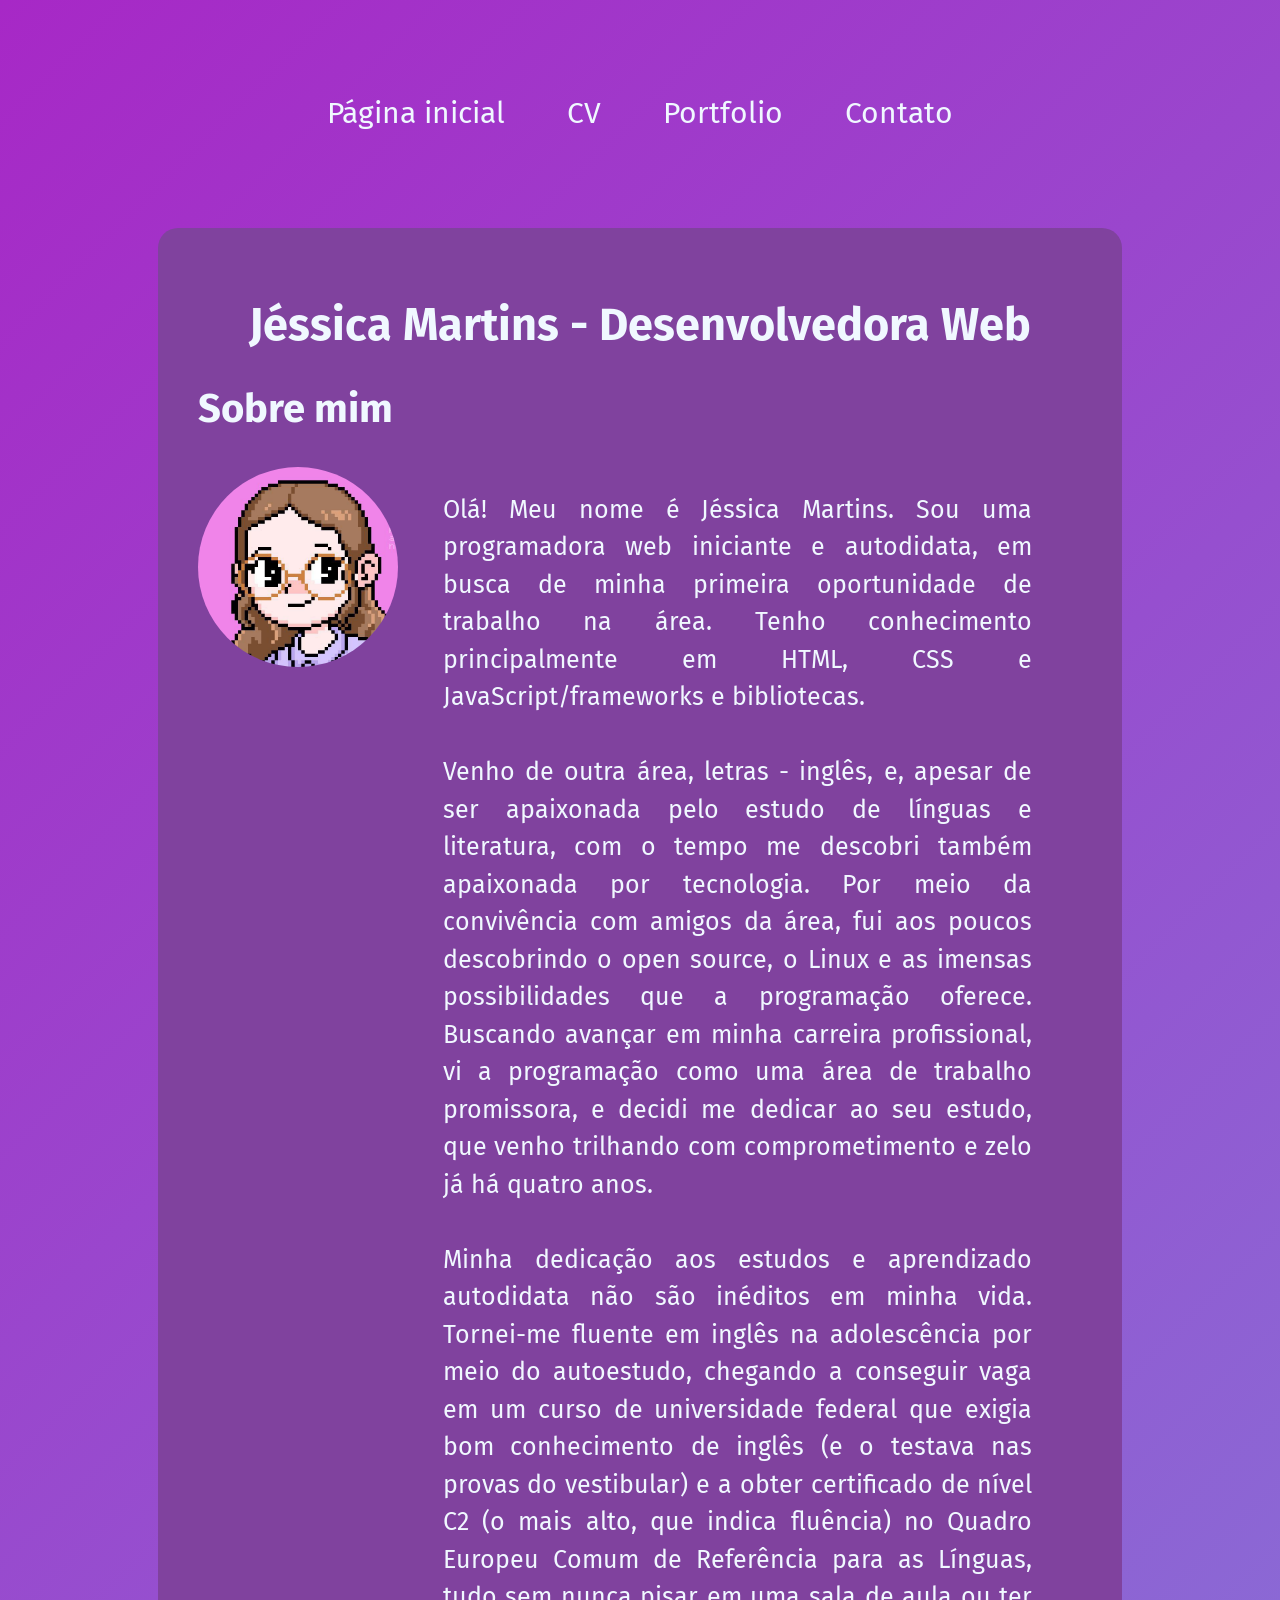
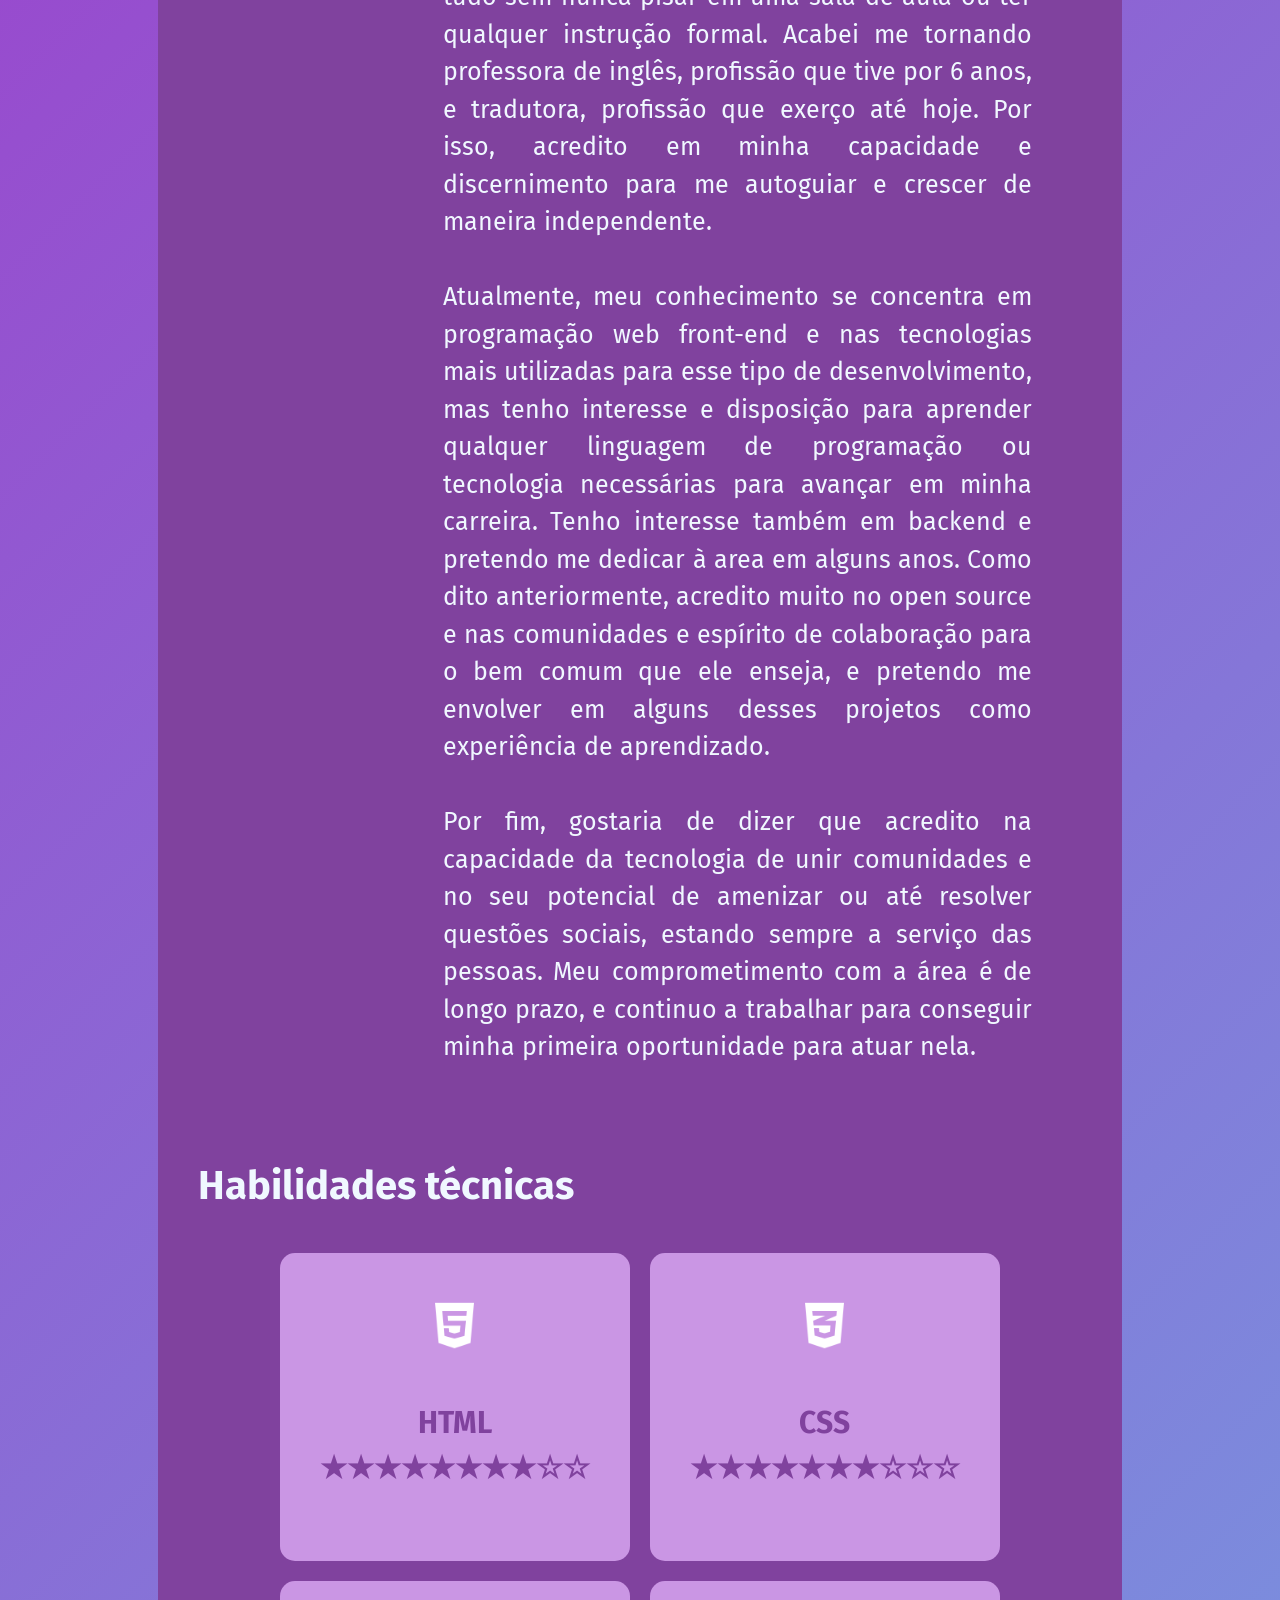
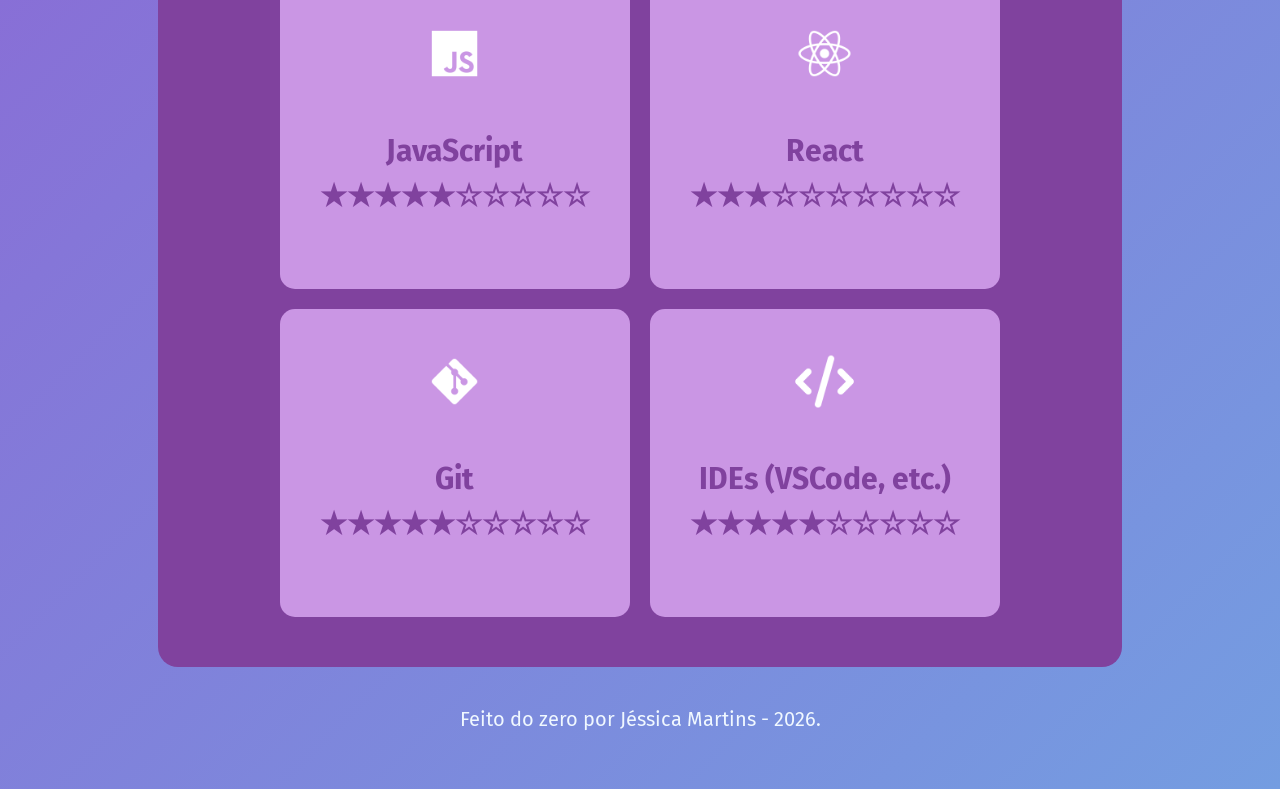
<file: index.html>
<!DOCTYPE html>
<html>
    <head>
        <meta charset="utf-8">
        <title>Jéssica Martins - Desenvolvedora Web</title>
        <link rel="icon" type="image/x-icon" href="">
        <meta name="description" content="">
        <meta name="viewport" content="width=device-width, initial-scale=1">
        <link rel="stylesheet" href="index.css">
        <link rel="preconnect" href="https://fonts.googleapis.com">
        <link rel="preconnect" href="https://fonts.gstatic.com" crossorigin>
        <link href="https://fonts.googleapis.com/css2?family=Fira+Sans:ital,wght@0,100;0,200;0,300;0,400;0,500;0,600;0,700;0,800;0,900;1,100;1,200;1,300;1,400;1,500;1,600;1,700;1,800;1,900&display=swap" rel="stylesheet">
    </head>
    <body>
        <div class="navbar">
            <div class="navbar">
                <ul>
                    <li><a href="index.html">Página inicial</a></li>
                    <li><a href="pages/resume.html">CV</a></li>
                    <li><a href="pages/portfolio.html">Portfolio</a></li>
                    <li><a href="pages/contact.html">Contato</a></li>
                </ul>
            </div>
        </div>
        <div class="main">
            <h1 class="main-title">Jéssica Martins - Desenvolvedora Web</h1>
            <h2>Sobre mim</h2>
            <div class="top-wrapper">
                <div class="wrapper-headshot">
                    <img src="img/headshot.jpg" alt="" width="200px auto" class="headshot">
                </div>
                <div class="wrapper-bio">
                    <p class="main-text">
                        Olá! Meu nome é Jéssica Martins. Sou uma programadora web iniciante e autodidata, em busca de minha primeira oportunidade de trabalho na área. Tenho conhecimento principalmente em HTML, CSS e JavaScript/frameworks e bibliotecas.<br><br>
                        Venho de outra área, letras - inglês, e, apesar de ser apaixonada pelo estudo de línguas e literatura, com o tempo me descobri também apaixonada por tecnologia. Por meio da convivência com amigos da área, fui aos poucos descobrindo o open source, o Linux e as imensas possibilidades que a programação oferece. Buscando avançar em minha carreira profissional, vi a programação como uma área de trabalho promissora, e decidi me dedicar ao seu estudo, que venho trilhando com comprometimento e zelo já há quatro anos.<br><br>
                        Minha dedicação aos estudos e aprendizado autodidata não são inéditos em minha vida. Tornei-me fluente em inglês na adolescência por meio do autoestudo, chegando a conseguir vaga em um curso de universidade federal que exigia bom conhecimento de inglês (e o testava nas provas do vestibular) e a obter certificado de nível C2 (o mais alto, que indica fluência) no Quadro Europeu Comum de Referência para as Línguas, tudo sem nunca pisar em uma sala de aula ou ter qualquer instrução formal. Acabei me tornando professora de inglês, profissão que tive por 6 anos, e tradutora, profissão que exerço até hoje. Por isso, acredito em minha capacidade e discernimento para me autoguiar e crescer de maneira independente.<br><br>
                        Atualmente, meu conhecimento se concentra em programação web front-end e nas tecnologias mais utilizadas para esse tipo de desenvolvimento, mas tenho interesse e disposição para aprender qualquer linguagem de programação ou tecnologia necessárias para avançar em minha carreira. Tenho interesse também em backend e pretendo me dedicar à area em alguns anos. Como dito anteriormente, acredito muito no open source e nas comunidades e espírito de colaboração para o bem comum que ele enseja, e pretendo me envolver em alguns desses projetos como experiência de aprendizado.<br><br>
                        Por fim, gostaria de dizer que acredito na capacidade da tecnologia de unir comunidades e no seu potencial de amenizar ou até resolver questões sociais, estando sempre a serviço das pessoas. Meu comprometimento com a área é de longo prazo, e continuo a trabalhar para conseguir minha primeira oportunidade para atuar nela.<br><br>
                    </p>
                </div>
            </div>
                <h2>Habilidades técnicas</h2>
                <div class="skills">
                    <div class="technical-skills">
                        <img src="img/HTML.png" width="65px">
                        <p>HTML<br>★★★★★★★★☆☆</p>
                    </div>
                    <div class="technical-skills">
                        <img src="img/CSS.png" width="65px">
                        <p>CSS<br>★★★★★★★☆☆☆</p>
                    </div>
                    <div class="technical-skills">
                        <img src="img/js.png" width="65px">
                        <p>JavaScript<br>★★★★★☆☆☆☆☆</p>
                    </div>
                    <div class="technical-skills">
                        <img src="img/react.png" width="65px">
                        <p>React<br>★★★☆☆☆☆☆☆☆</p>
                    </div>
                    <div class="technical-skills">
                        <img src="img/git.png" width="65px">
                        <p>Git<br>★★★★★☆☆☆☆☆</p>
                    </div>
                    <div class="technical-skills">
                        <img src="img/IDE.png" width="65px">
                        <p>IDEs (VSCode, etc.)<br>★★★★★☆☆☆☆☆</p>
                    </div>
                </div>
        </div>
        <footer>
            <p>Feito do zero por <a href="mailto:jesscodes@proton.me">Jéssica Martins</a> - 2026.</p>
        </footer>
        <script src=""></script>
    </body>
</html>
</file>
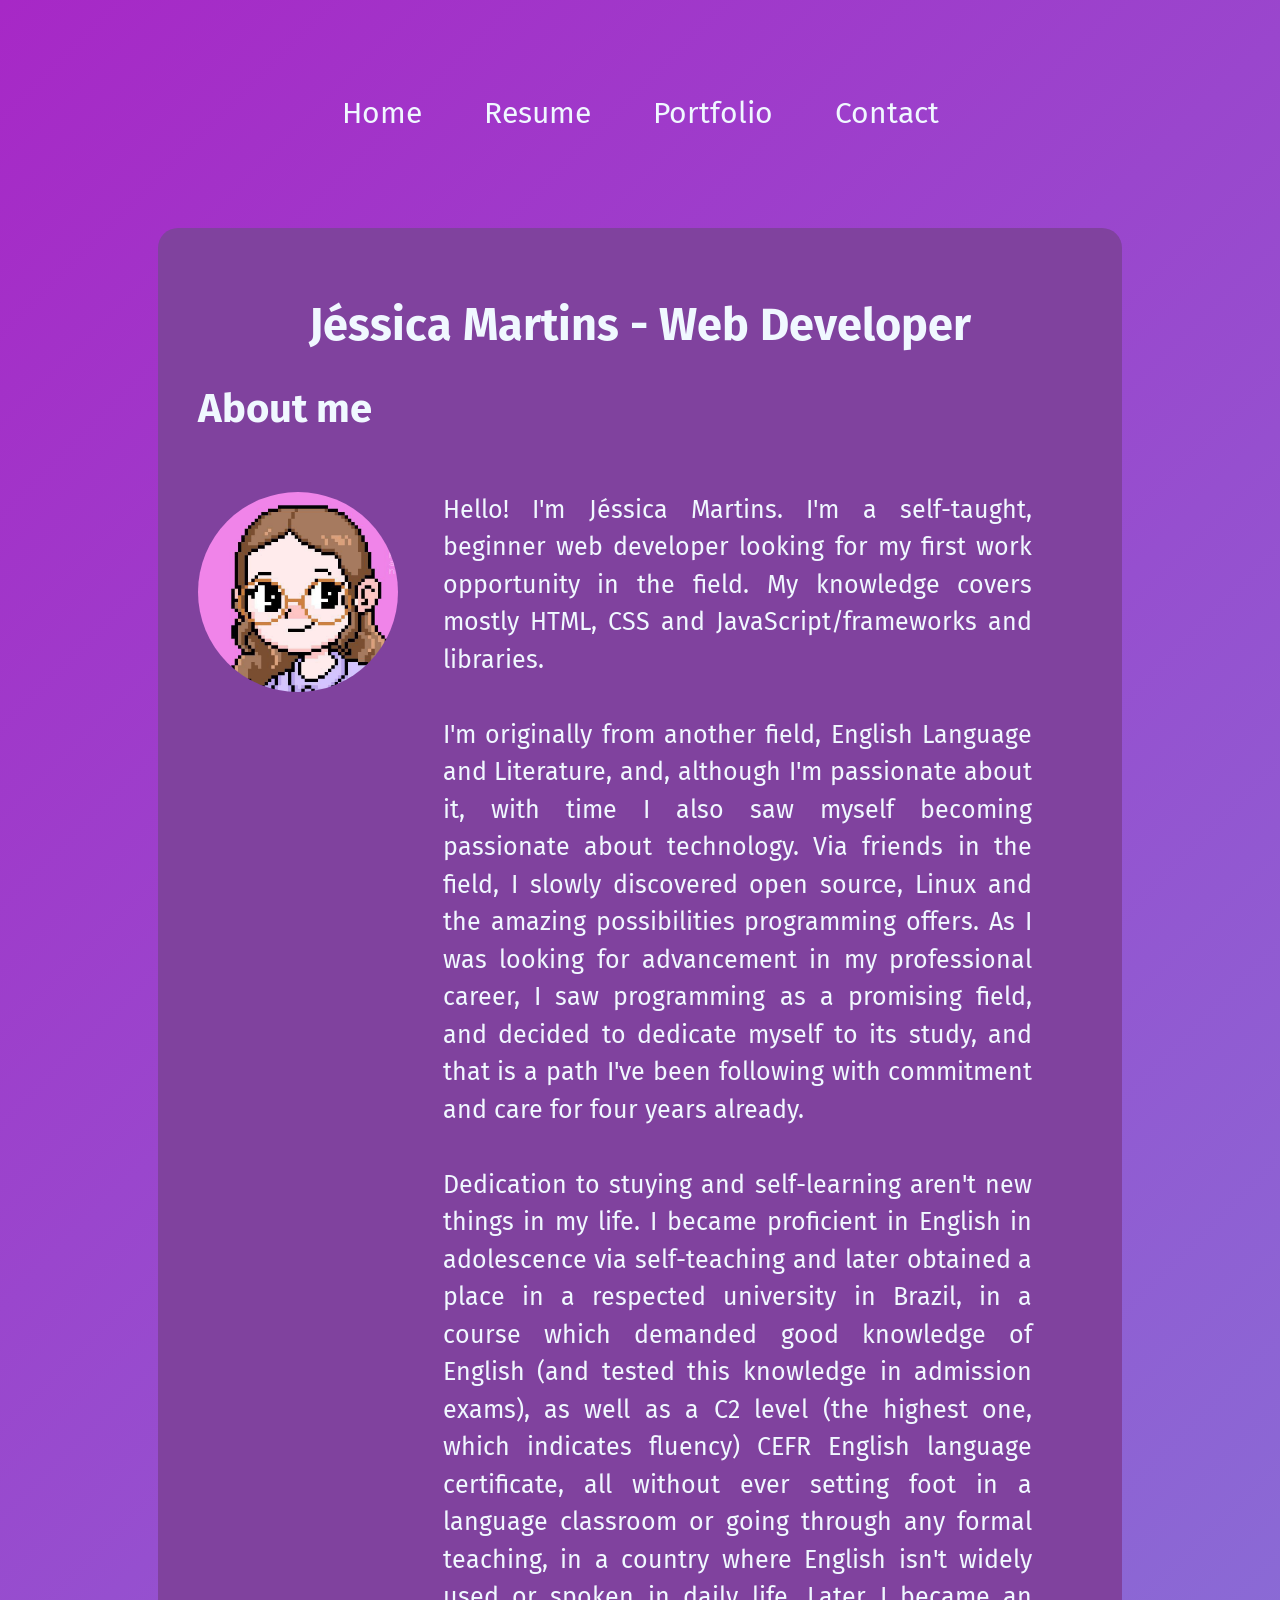
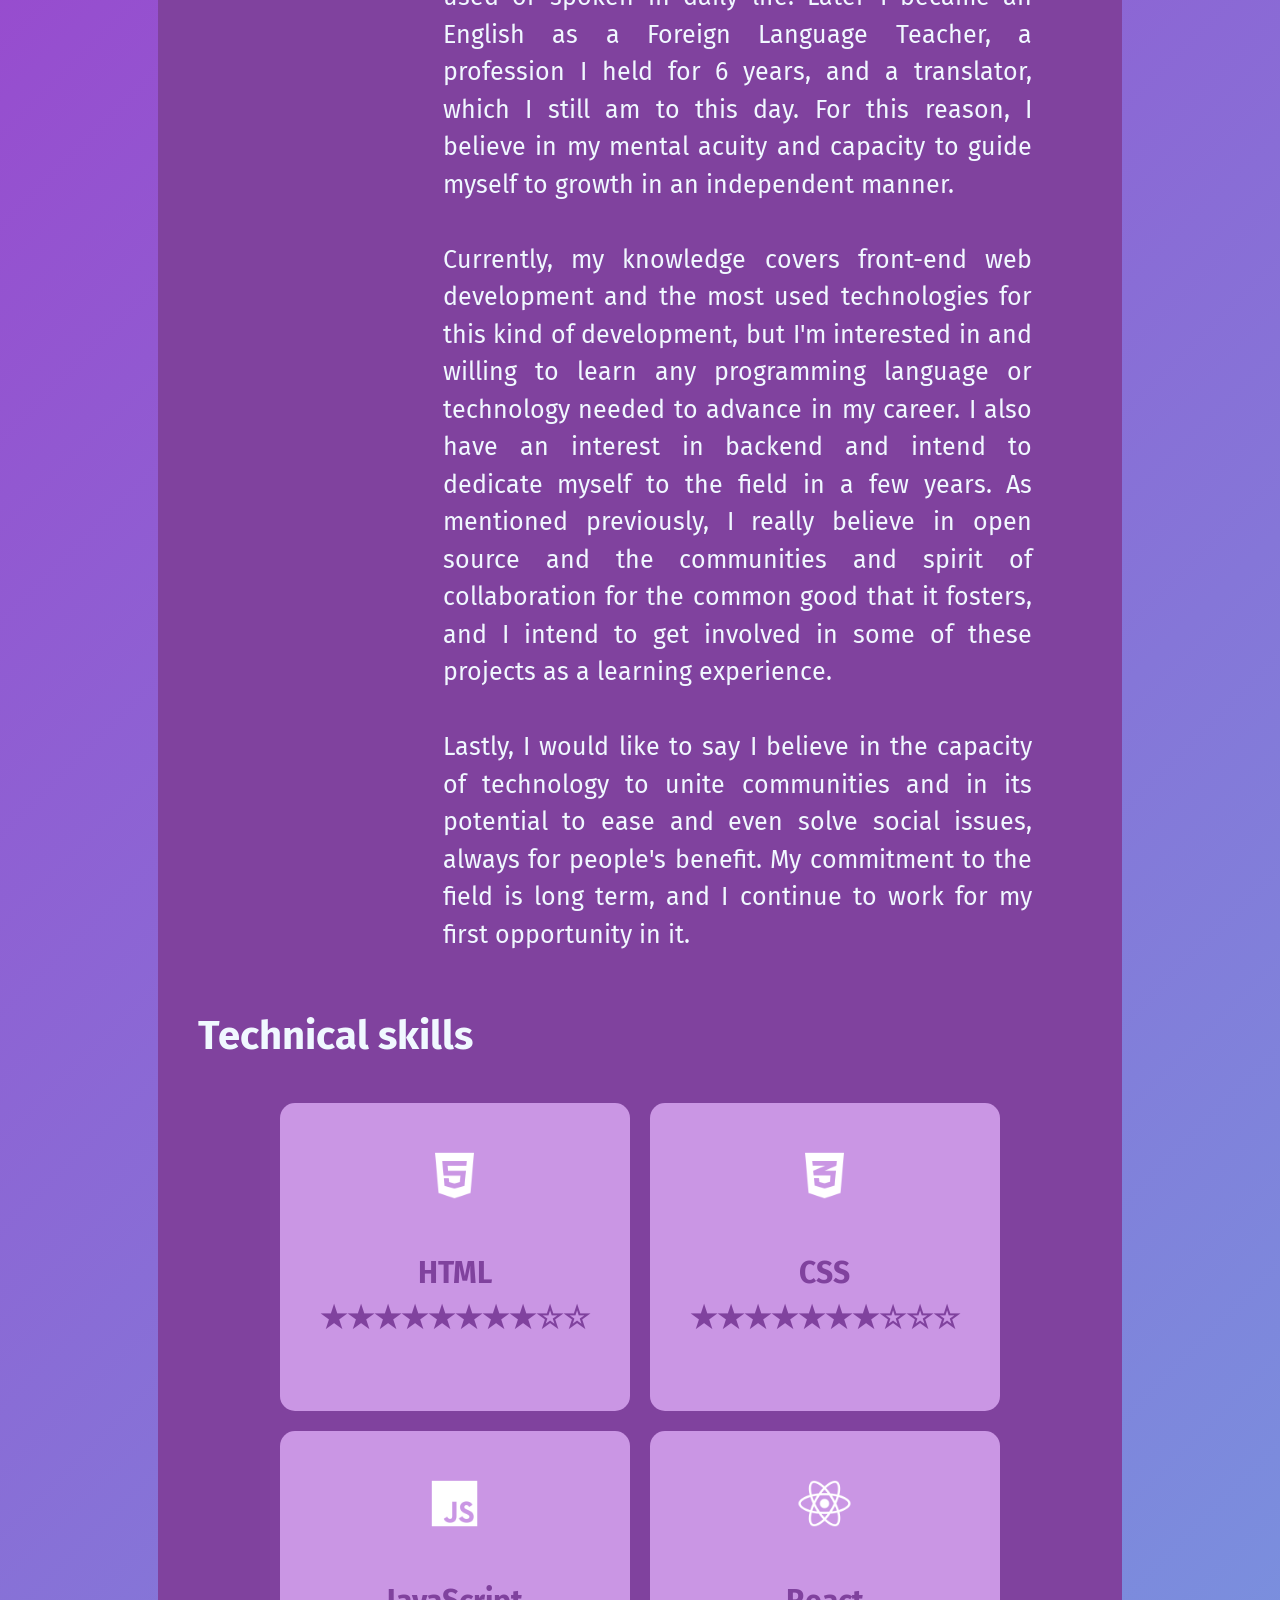
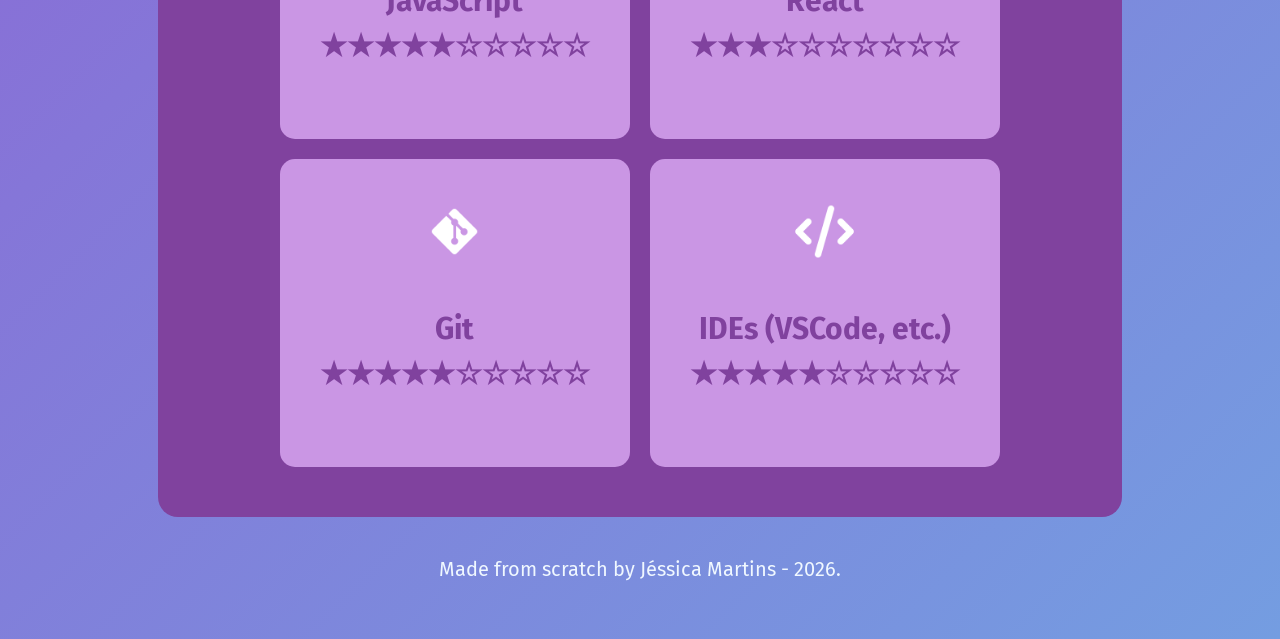
<file: en/enhome.html>
<!DOCTYPE html>
<html>
    <head>
        <meta charset="utf-8">
        <title>Jéssica Martins - Web Developer</title>
        <link rel="icon" type="image/x-icon" href="">
        <meta name="description" content="">
        <meta name="viewport" content="width=device-width, initial-scale=1">
        <link rel="stylesheet" href="enhome.css">
        <link rel="preconnect" href="https://fonts.googleapis.com">
        <link rel="preconnect" href="https://fonts.gstatic.com" crossorigin>
        <link href="https://fonts.googleapis.com/css2?family=Fira+Sans:ital,wght@0,100;0,200;0,300;0,400;0,500;0,600;0,700;0,800;0,900;1,100;1,200;1,300;1,400;1,500;1,600;1,700;1,800;1,900&display=swap" rel="stylesheet">
    </head>
    <body>
        <div class="navbar">
            <div class="navbar">
                <ul>
                    <li><a href="enhome.html">Home</a></li>
                    <li><a href="pages/enresume.html">Resume</a></li>
                    <li><a href="pages/enportfolio.html">Portfolio</a></li>
                    <li><a href="pages/encontact.html">Contact</a></li>
                </ul>
            </div>
        </div>
        <div class="main">
            <h1 class="main-title">Jéssica Martins - Web Developer</h1>
            <h2>About me</h2>
            <div class="top-wrapper">
                <div class="wrapper-headshot">
                    <img src="./img/headshot.jpg" alt="" width="200px auto" class="headshot">
                </div>
                <div class="wrapper-bio">
                    <p class="main-text">
                        Hello! I'm Jéssica Martins. I'm a self-taught, beginner web developer looking for my first work opportunity in the field. My knowledge covers mostly HTML, CSS and JavaScript/frameworks and libraries.<br><br>
                        I'm originally from another field, English Language and Literature, and, although I'm passionate about it, with time I also saw myself becoming passionate about technology. Via friends in the field, I slowly discovered open source, Linux and the amazing possibilities programming offers. As I was looking for advancement in my professional career, I saw programming as a promising field, and decided to dedicate myself to its study, and that is a path I've been following with commitment and care for four years already.<br><br>
                        Dedication to stuying and self-learning aren't new things in my life. I became proficient in English in adolescence via self-teaching and later obtained a place in a respected university in Brazil, in a course which demanded good knowledge of English (and tested this knowledge in admission exams), as well as a C2 level (the highest one, which indicates fluency) CEFR English language certificate, all without ever setting foot in a language classroom or going through any formal teaching, in a country where English isn't widely used or spoken in daily life. Later I became an English as a Foreign Language Teacher, a profession I held for 6 years, and a translator, which I still am to this day. For this reason, I believe in my mental acuity and capacity to guide myself to growth in an independent manner.<br><br>
                        Currently, my knowledge covers front-end web development and the most used technologies for this kind of development, but I'm interested in and willing to learn any programming language or technology needed to advance in my career. I also have an interest in backend and intend to dedicate myself to the field in a few years. As mentioned previously, I really believe in open source and the communities and spirit of collaboration for the common good that it fosters, and I intend to get involved in some of these projects as a learning experience.<br><br>
                        Lastly, I would like to say I believe in the capacity of technology to unite communities and in its potential to ease and even solve social issues, always for people's benefit. My commitment to the field is long term, and I continue to work for my first opportunity in it.
                    </p>
                </div>
            </div>
                <h2>Technical skills</h2>
                <div class="skills">
                    <div class="technical-skills">
                        <img src="./img/HTML.png" width="65px">
                        <p>HTML<br>★★★★★★★★☆☆</p>
                    </div>
                    <div class="technical-skills">
                        <img src="./img/CSS.png" width="65px">
                        <p>CSS<br>★★★★★★★☆☆☆</p>
                    </div>
                    <div class="technical-skills">
                        <img src="./img/js.png" width="65px">
                        <p>JavaScript<br>★★★★★☆☆☆☆☆</p>
                    </div>
                    <div class="technical-skills">
                        <img src="./img/react.png" width="65px">
                        <p>React<br>★★★☆☆☆☆☆☆☆</p>
                    </div>
                    <div class="technical-skills">
                        <img src="./img/git.png" width="65px">
                        <p>Git<br>★★★★★☆☆☆☆☆</p>
                    </div>
                    <div class="technical-skills">
                        <img src="./img/IDE.png" width="65px">
                        <p>IDEs (VSCode, etc.)<br>★★★★★☆☆☆☆☆</p>
                    </div>
                </div>
        </div>
        <footer>
            <p>Made from scratch by <a href="mailto:jesscodes@proton.me">Jéssica Martins</a> - 2026.</p>
        </footer>
        <script src=""></script>
    </body>
</html>
</file>
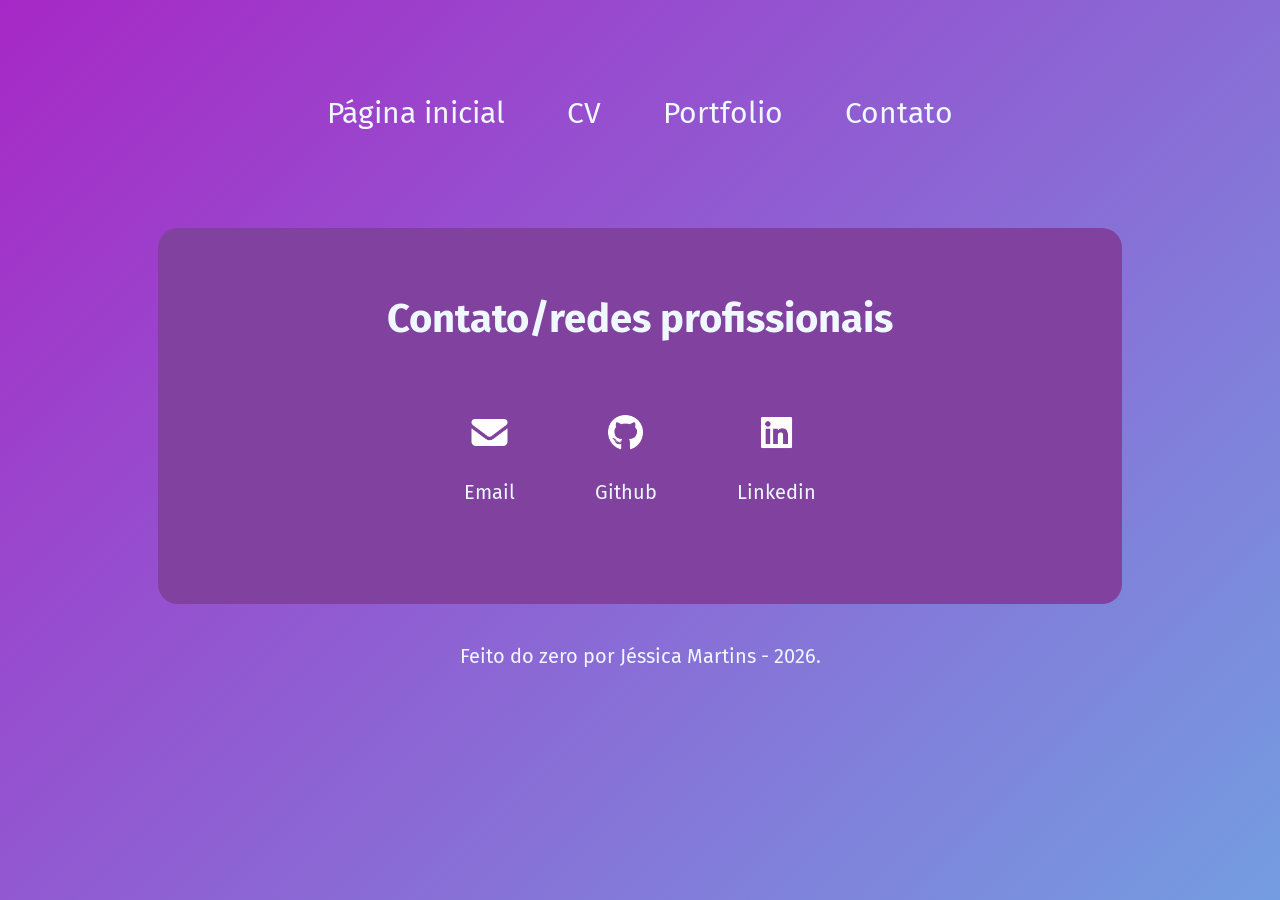
<file: pages/contact.html>
<!DOCTYPE html>
<html>
    <head>
        <meta charset="utf-8">
        <title>Jéssica Martins - Desenvolvedora Web</title>
        <link rel="icon" type="image/x-icon" href="">
        <meta name="description" content="">
        <meta name="viewport" content="width=device-width, initial-scale=1">
        <link rel="stylesheet" href="contact.css">
        <link rel="preconnect" href="https://fonts.googleapis.com">
        <link rel="preconnect" href="https://fonts.gstatic.com" crossorigin>
        <link href="https://fonts.googleapis.com/css2?family=Fira+Sans:ital,wght@0,100;0,200;0,300;0,400;0,500;0,600;0,700;0,800;0,900;1,100;1,200;1,300;1,400;1,500;1,600;1,700;1,800;1,900&display=swap" rel="stylesheet">
    </head>
    <body>
        <div class="navbar">
            <div class="navbar">
                <ul>
                    <li><a href="../index.html">Página inicial</a></li>
                    <li><a href="resume.html">CV</a></li>
                    <li><a href="portfolio.html">Portfolio</a></li>
                    <li><a href="contact.html">Contato</a></li>
                </ul>
            </div>
        </div>
        <div class="main">
            <h1>Contato/redes profissionais</h1>
            <div class="contact">
                <div class="contact-link">
                    <a href="mailto:jesscodes@proton.me">
                        <img src="img/email.png" width="45px">
                        <p>Email</p>
                    </a>
                </div>
                <div class="contact-link">
                    <a href="https://github.com/jesscodess" target="_blank">
                        <img src="img/github.png" width="45px">
                        <p>Github</p>
                    </a>
                </div>
                <div class="contact-link">
                    <a href="https://linkedin.com/in/jessmcodes" target="_blank">
                        <img src="img/linkedin.png" width="45px">
                        <p>Linkedin</p>
                    </a>
                </div>
            </div>
        </div>
        <footer>
            <p>Feito do zero por <a href="mailto:jesscodes@proton.me">Jéssica Martins</a> - 2026.</p>
        </footer>
        <script src=""></script>
    </body>
</html>
</file>
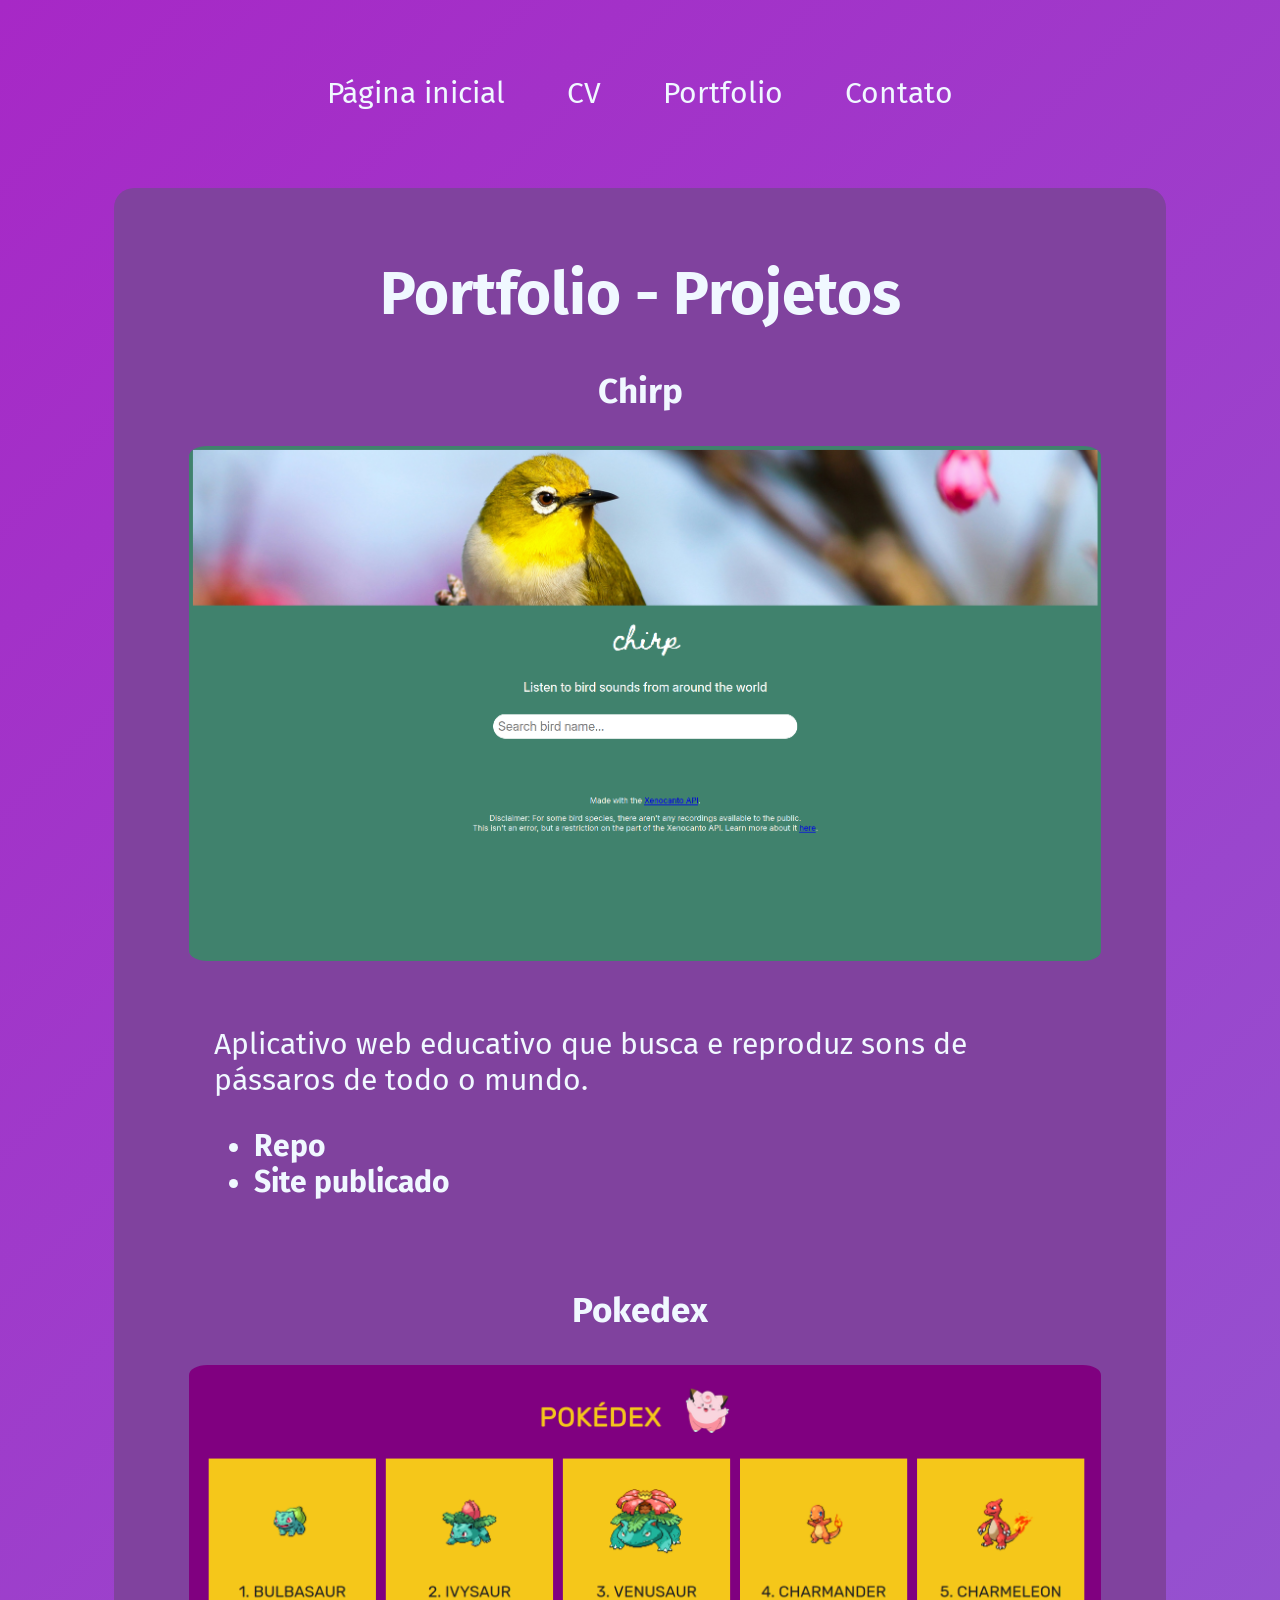
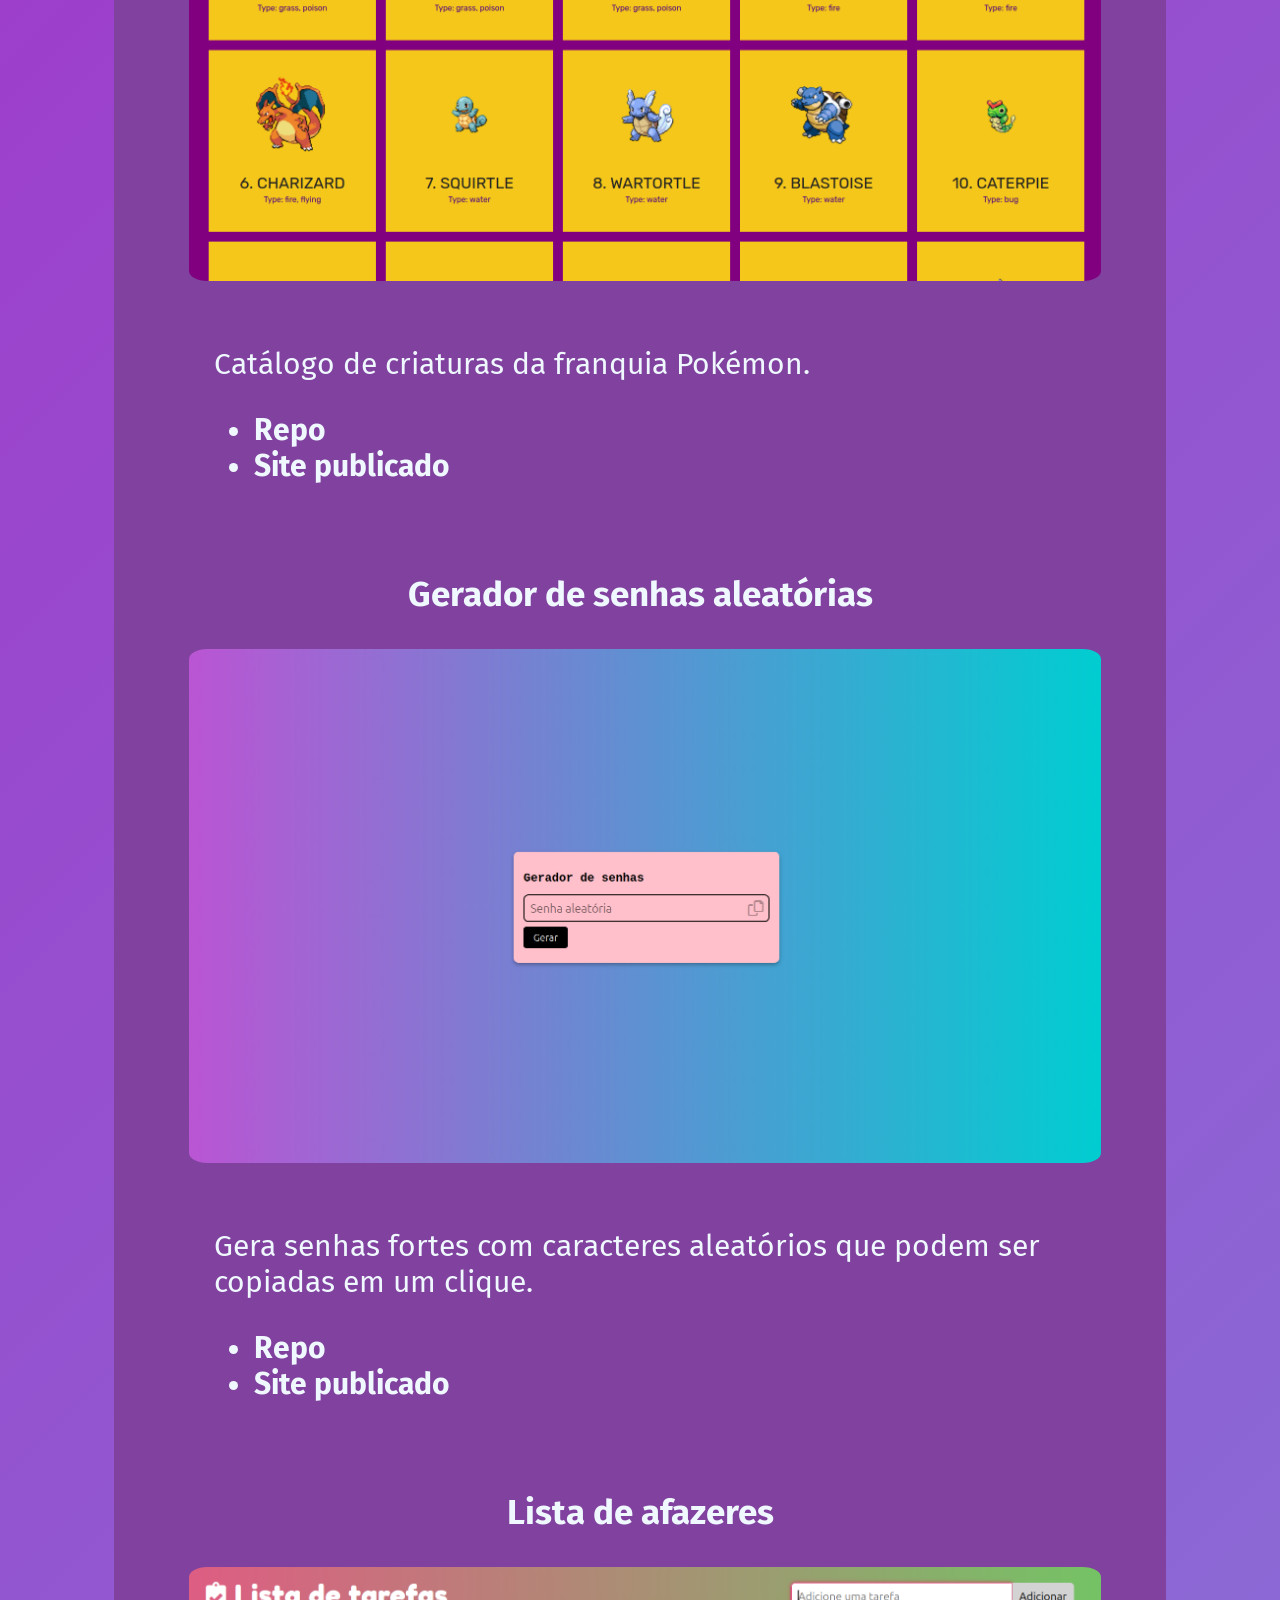
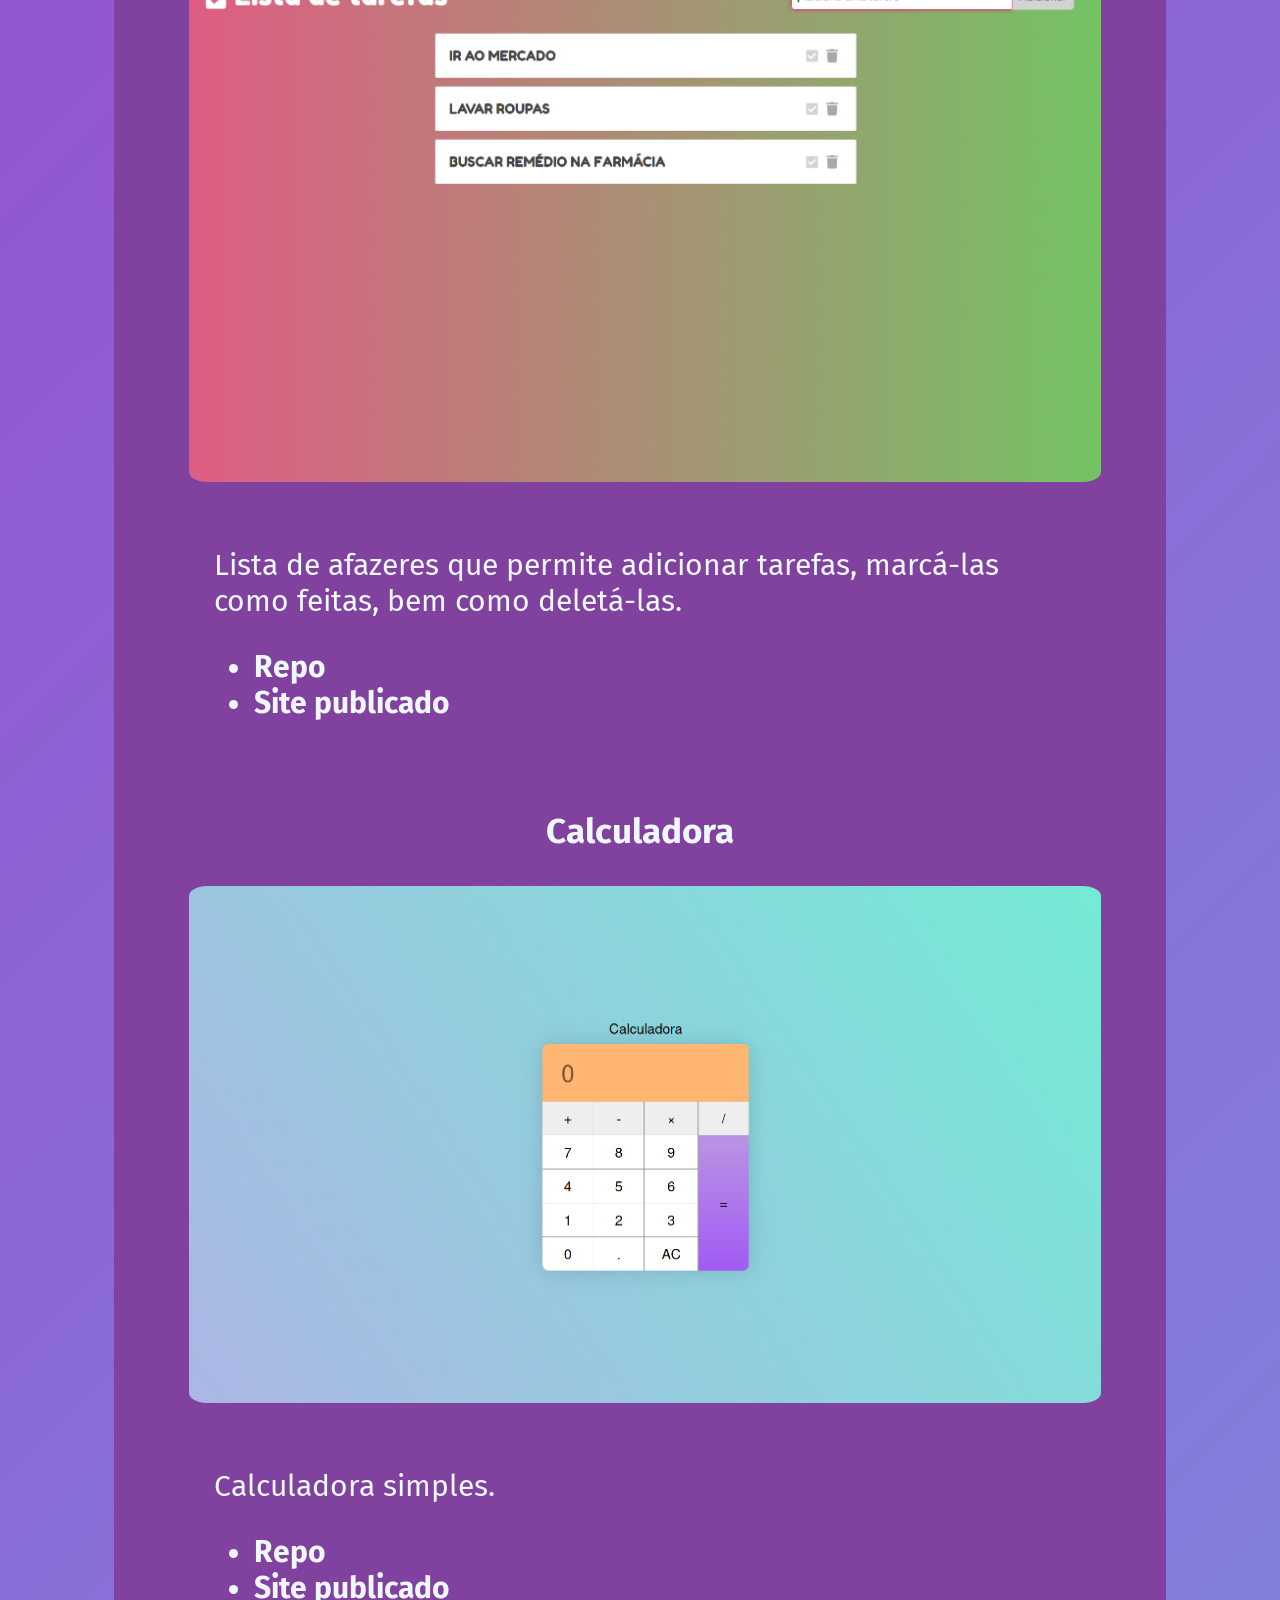
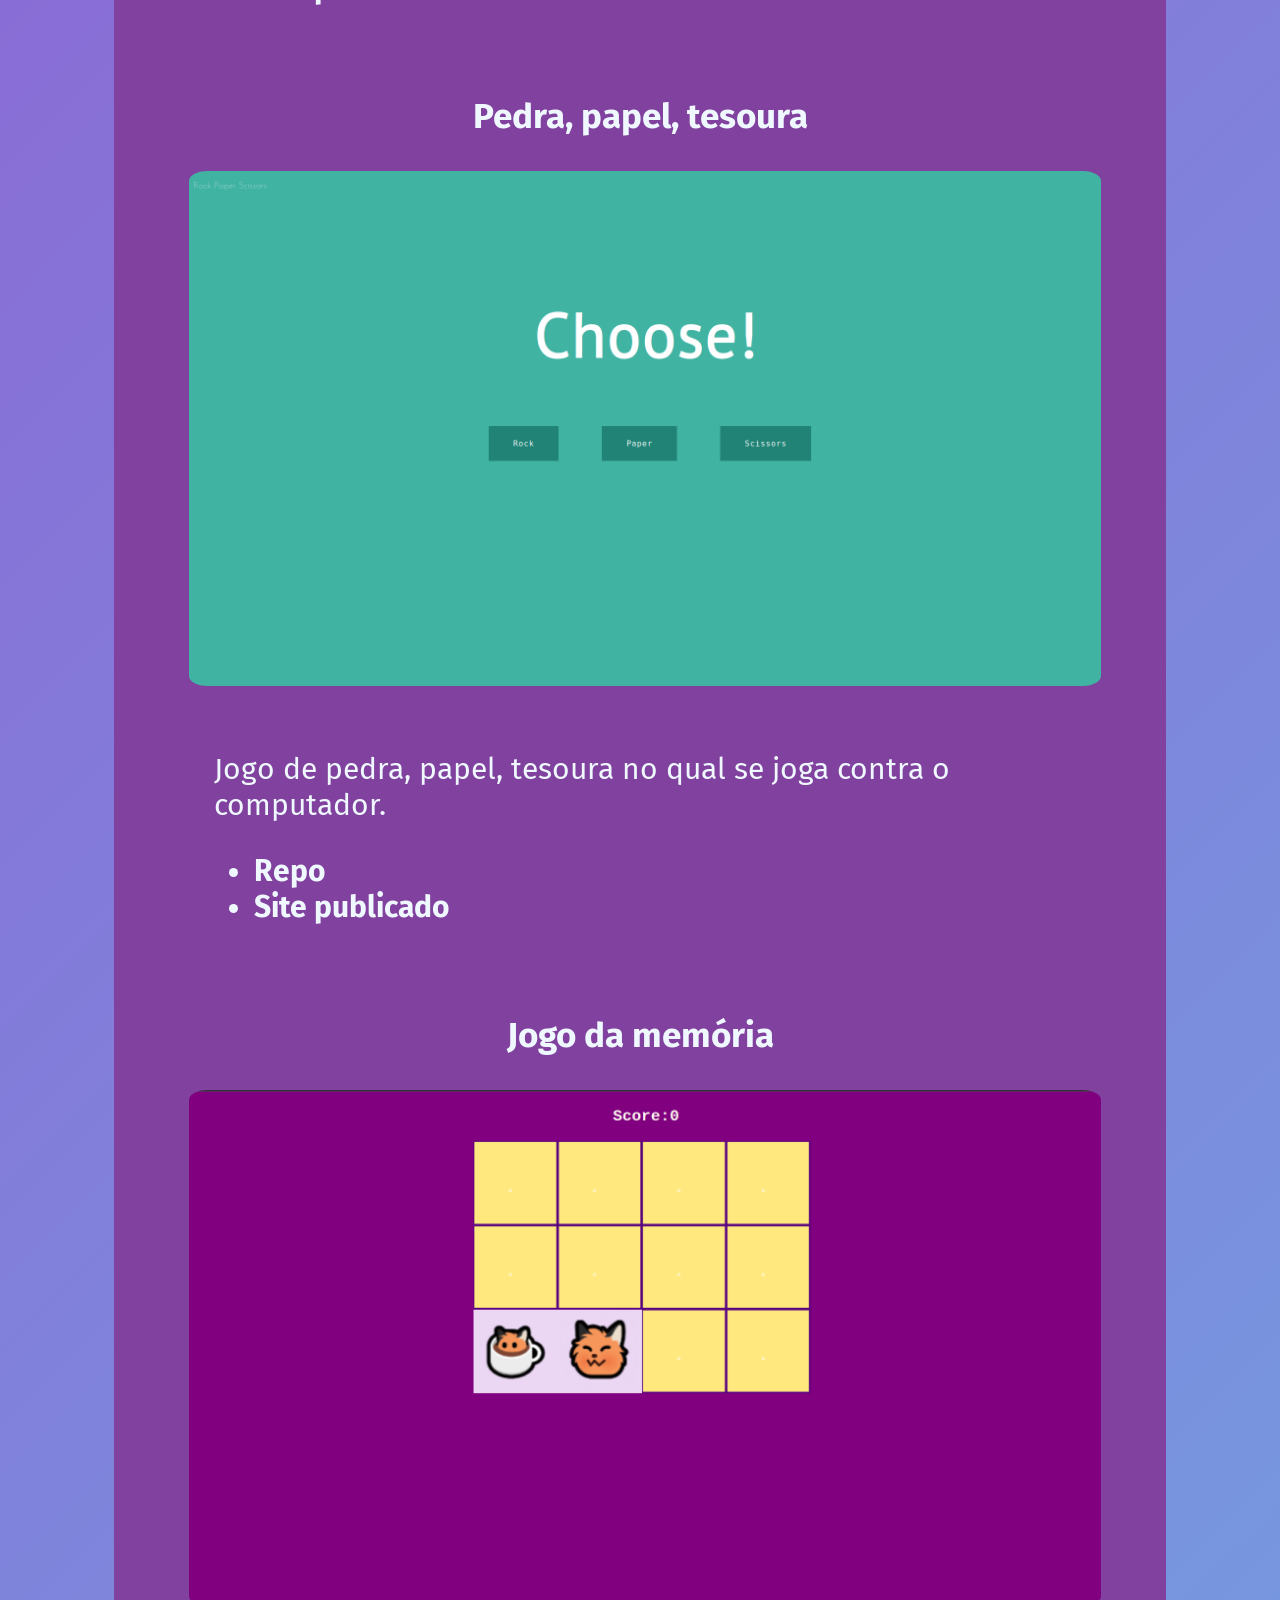
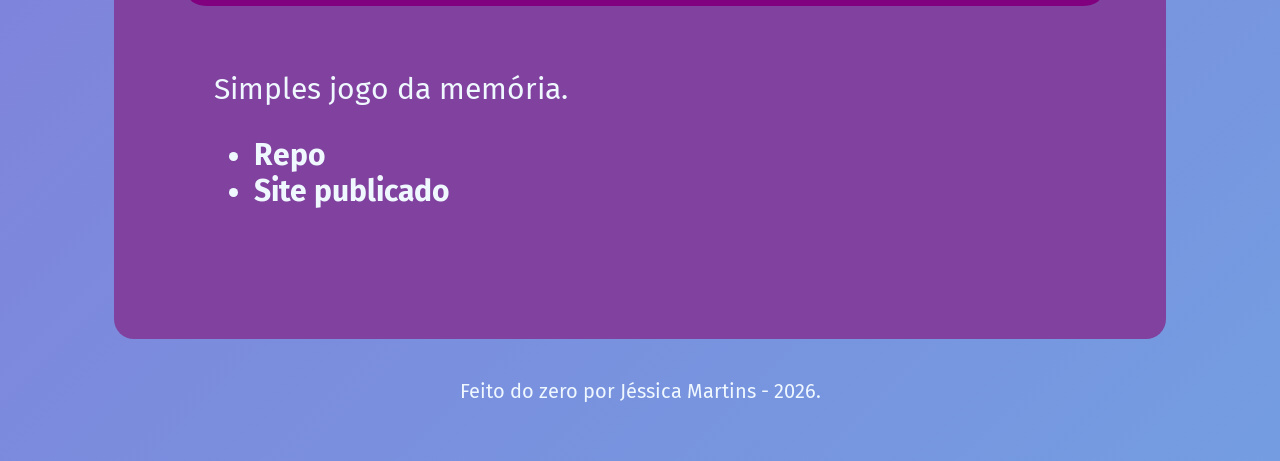
<file: pages/portfolio.html>
<!DOCTYPE html>
<html>
    <head>
        <meta charset="utf-8">
        <title>Portfolio</title>
        <link rel="icon" type="image/x-icon" href="">
        <meta name="description" content="">
        <meta name="viewport" content="width=device-width, initial-scale=1">
        <link rel="stylesheet" href="portfolio.css">
        <link rel="preconnect" href="https://fonts.googleapis.com">
        <link rel="preconnect" href="https://fonts.gstatic.com" crossorigin>
        <link href="https://fonts.googleapis.com/css2?family=Fira+Sans:ital,wght@0,100;0,200;0,300;0,400;0,500;0,600;0,700;0,800;0,900;1,100;1,200;1,300;1,400;1,500;1,600;1,700;1,800;1,900&display=swap" rel="stylesheet">
    </head>
    <body>
        <div class="navbar">
            <ul>
                <li><a href="../index.html">Página inicial</a></li>
                <li><a href="resume.html">CV</a></li>
                <li><a href="portfolio.html">Portfolio</a></li>
                <li><a href="contact.html">Contato</a></li>
            </ul>
        </div>
        <div class="main">
                <div class="img-grid">
                    <h1>Portfolio - Projetos</h1>
                        <h2>Chirp</h2>
                        <img src="img/chirp.png">
                        <div class="description-box">
                            <p>Aplicativo web educativo que busca e reproduz sons de pássaros de todo o mundo.</p>
                            <ul>
                            <li><a href="https://github.com/jesscodess/chirp-V1" target="_blank">Repo</a></li>
                            <li><a href="https://jesscodess.github.io/chirp-V1/" target="_blank">Site publicado</a></li>
                            </ul>
                        </div>
                        <h2>Pokedex</h2>
                        <img src="img/pokedex.png">
                        <div class="description-box">
                            <p>Catálogo de criaturas da franquia Pokémon.</p>
                            <ul>
                                <li><a href="https://github.com/jesscodess/pokedex" target="_blank">Repo</a></li>
                                <li><a href="https://jesscodess.github.io/pokedex/" target="_blank">Site publicado</a></li>
                            </ul>
                        </div>
                        <h2>Gerador de senhas aleatórias</h2>
                        <img src="img/random-password-generator.png">
                        <div class="description-box">
                            <p>Gera senhas fortes com caracteres aleatórios que podem ser copiadas em um clique.</p>
                            <ul>
                                <li><a href="https://github.com/jesscodess/random-password-generator" target="_blank">Repo</a></li>
                                <li><a href="https://jesscodess.github.io/random-password-generator/" target="_blank">Site publicado</a></li>
                            </ul>
                        </div>
                        <h2>Lista de afazeres</h2>
                        <img src="img/to-do-list.png">
                        <div class="description-box">
                            <p>Lista de afazeres que permite adicionar tarefas, marcá-las como feitas, bem como deletá-las.</p>
                            <ul>
                                <li><a href="https://github.com/jesscodess/to-do-list" target="_blank">Repo</a></li>
                                <li><a href="https://jesscodess.github.io/to-do-list/" target="_blank">Site publicado</a></li>
                            </ul>
                        </div>
                        <h2>Calculadora</h2>
                        <img src="img/calculator.png">
                        <div class="description-box">
                            <p>Calculadora simples.</p>
                            <ul>
                                <li><a href="https://github.com/jesscodess/calculator" target="_blank">Repo</a></li>
                                <li><a href="https://jesscodess.github.io/calculator/" target="_blank">Site publicado</a></li>
                            </ul>
                        </div>
                        <h2>Pedra, papel, tesoura</h2>
                        <img src="img/rock-paper-scissors.png">
                        <div class="description-box">
                            <p>Jogo de pedra, papel, tesoura no qual se joga contra o computador.</p>
                            <ul>
                                <li><a href="https://github.com/jesscodess/rock-paper-scissors" target="_blank">Repo</a></li>
                                <li><a href="https://jesscodess.github.io/rock-paper-scissors/" target="_blank">Site publicado</a></li>
                            </ul>
                        </div>
                        <h2>Jogo da memória</h2>
                        <img src="img/memory-game.png">
                        <div class="description-box">
                            <p>Simples jogo da memória.</p>
                            <ul>
                                <li><a href="https://github.com/jesscodess/memory-game" target="_blank">Repo</a></li>
                                <li><a href="https://jesscodess.github.io/memory-game/" target="_blank">Site publicado</a></li>
                            </ul>
                        </div>
                </div>
        </div>
        <footer>
            <p>Feito do zero por <a href="mailto:jesscodes@proton.me">Jéssica Martins</a> - 2026.</p>
        </footer>
        <script src=""></script>
    </body>
</html>
</file>
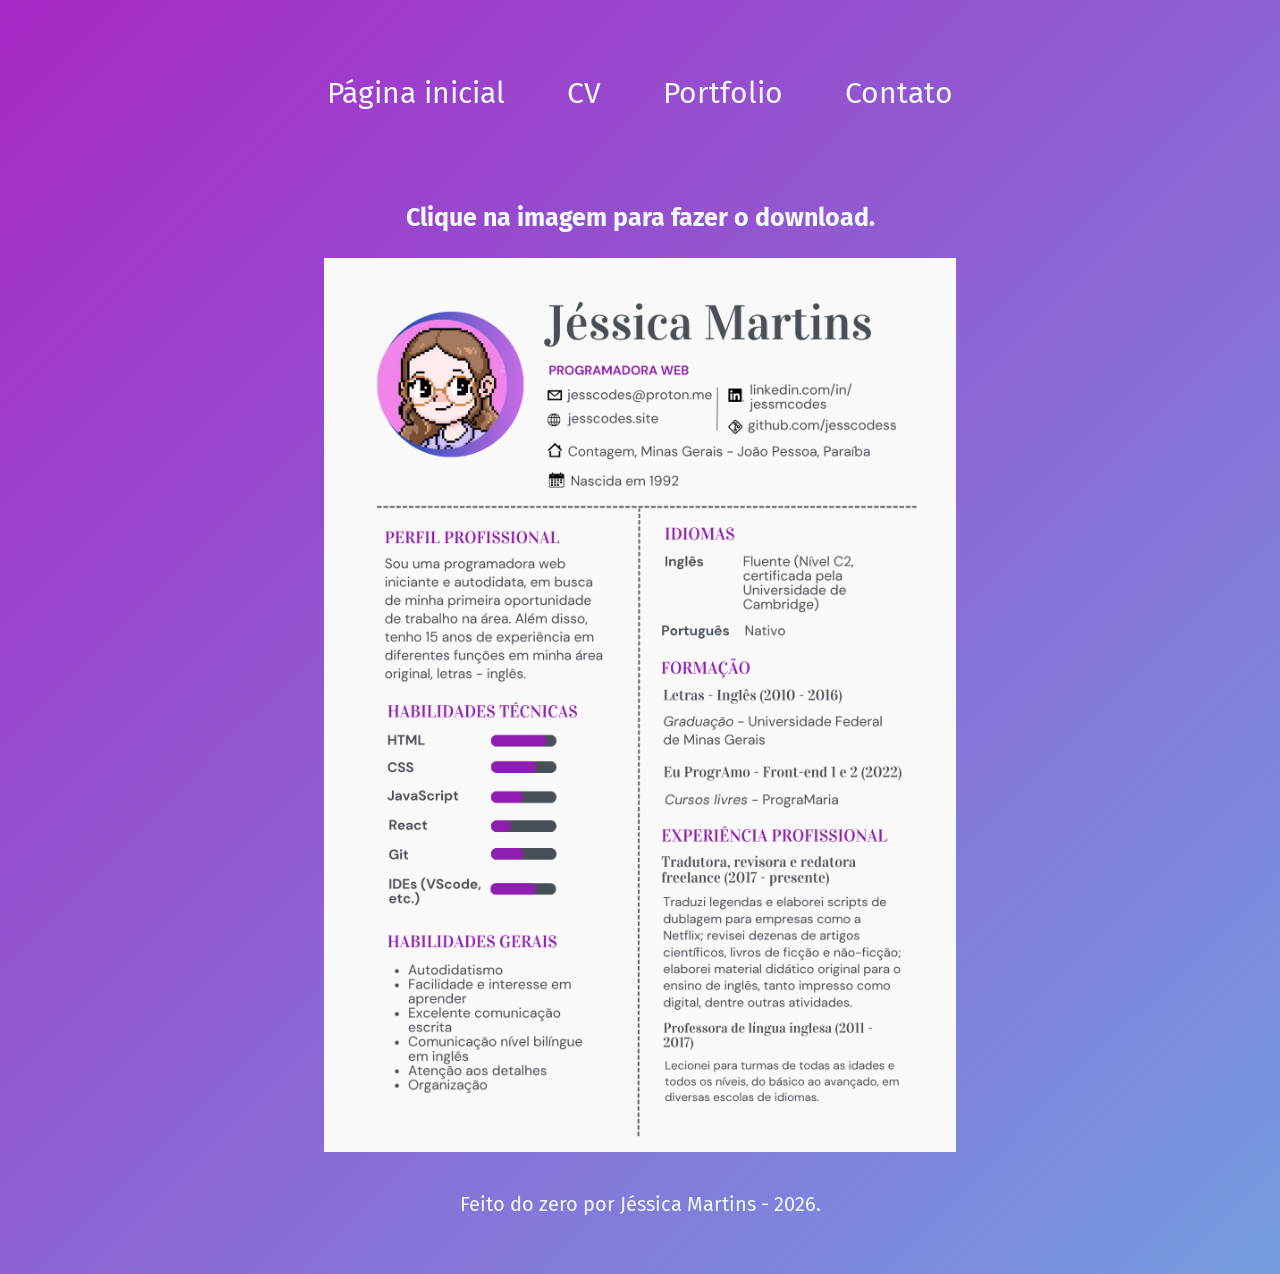
<file: pages/resume.html>
<!DOCTYPE html>
<html>
    <head>
        <meta charset="utf-8">
        <title>CV</title>
        <link rel="icon" type="image/x-icon" href="">
        <meta name="description" content="">
        <meta name="viewport" content="width=device-width, initial-scale=1">
        <link rel="stylesheet" href="resume.css">
        <link rel="preconnect" href="https://fonts.googleapis.com">
        <link rel="preconnect" href="https://fonts.gstatic.com" crossorigin>
        <link href="https://fonts.googleapis.com/css2?family=Fira+Sans:ital,wght@0,100;0,200;0,300;0,400;0,500;0,600;0,700;0,800;0,900;1,100;1,200;1,300;1,400;1,500;1,600;1,700;1,800;1,900&display=swap" rel="stylesheet">
    </head>
    <body>
        <div class="navbar">
            <ul>
                <li><a href="../index.html">Página inicial</a></li>
                <li><a href="resume.html">CV</a></li>
                <li><a href="portfolio.html">Portfolio</a></li>
                <li><a href="contact.html">Contato</a></li>
            </ul>
        </div>
        <div class="main">
            <p>Clique na imagem para fazer o download.</p>
            <a href="./img/CV.png" download>
                <img src="./img/CV.png" alt="">
            </a>
        </div>
        <script src=""></script>
        <footer>
            <p>Feito do zero por <a href="mailto:jesscodes@proton.me">Jéssica Martins</a> - 2026.</p>
        </footer>
    </body>
</html>
</file>
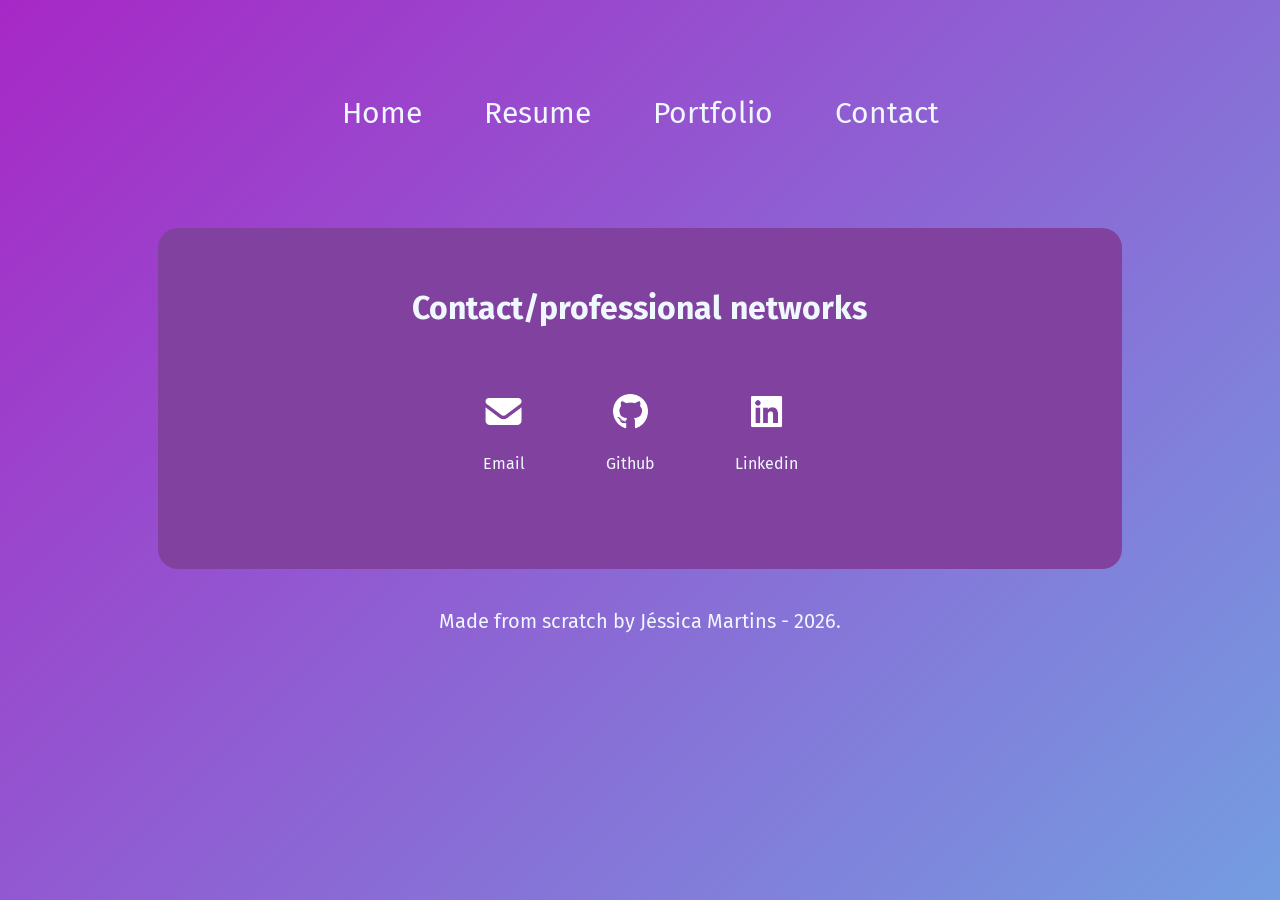
<file: en/pages/encontact.html>
<!DOCTYPE html>
<html>
    <head>
        <meta charset="utf-8">
        <title>Contact</title>
        <link rel="icon" type="image/x-icon" href="">
        <meta name="description" content="">
        <meta name="viewport" content="width=device-width, initial-scale=1">
        <link rel="stylesheet" href="encontact.css">
        <link rel="preconnect" href="https://fonts.googleapis.com">
        <link rel="preconnect" href="https://fonts.gstatic.com" crossorigin>
        <link href="https://fonts.googleapis.com/css2?family=Fira+Sans:ital,wght@0,100;0,200;0,300;0,400;0,500;0,600;0,700;0,800;0,900;1,100;1,200;1,300;1,400;1,500;1,600;1,700;1,800;1,900&display=swap" rel="stylesheet">
    </head>
    <body>
        <div class="navbar">
            <div class="navbar">
                <ul>
                    <li><a href="../enhome.html">Home</a></li>
                    <li><a href="enresume.html">Resume</a></li>
                    <li><a href="enportfolio.html">Portfolio</a></li>
                    <li><a href="encontact.html">Contact</a></li>
                </ul>
            </div>
        </div>
        <div class="main">
            <h1>Contact/professional networks</h1>
            <div class="contact">
                <div class="contact-link">
                    <a href="mailto:jesscodes@proton.me">
                        <img src="img/email.png" width="45px">
                        <p>Email</p>
                    </a>
                </div>
                <div class="contact-link">
                    <a href="https://github.com/jesscodess" target="_blank">
                        <img src="img/github.png" width="45px">
                        <p>Github</p>
                    </a>
                </div>
                <div class="contact-link">
                    <a href="https://linkedin.com/in/jessmcodes" target="_blank">
                        <img src="img/linkedin.png" width="45px">
                        <p>Linkedin</p>
                    </a>
                </div>
            </div>
        </div>
        <footer>
            <p>Made from scratch by <a href="mailto:jesscodes@proton.me">Jéssica Martins</a> - 2026.</p>
        </footer>
        <script src=""></script>
    </body>
</html>
</file>
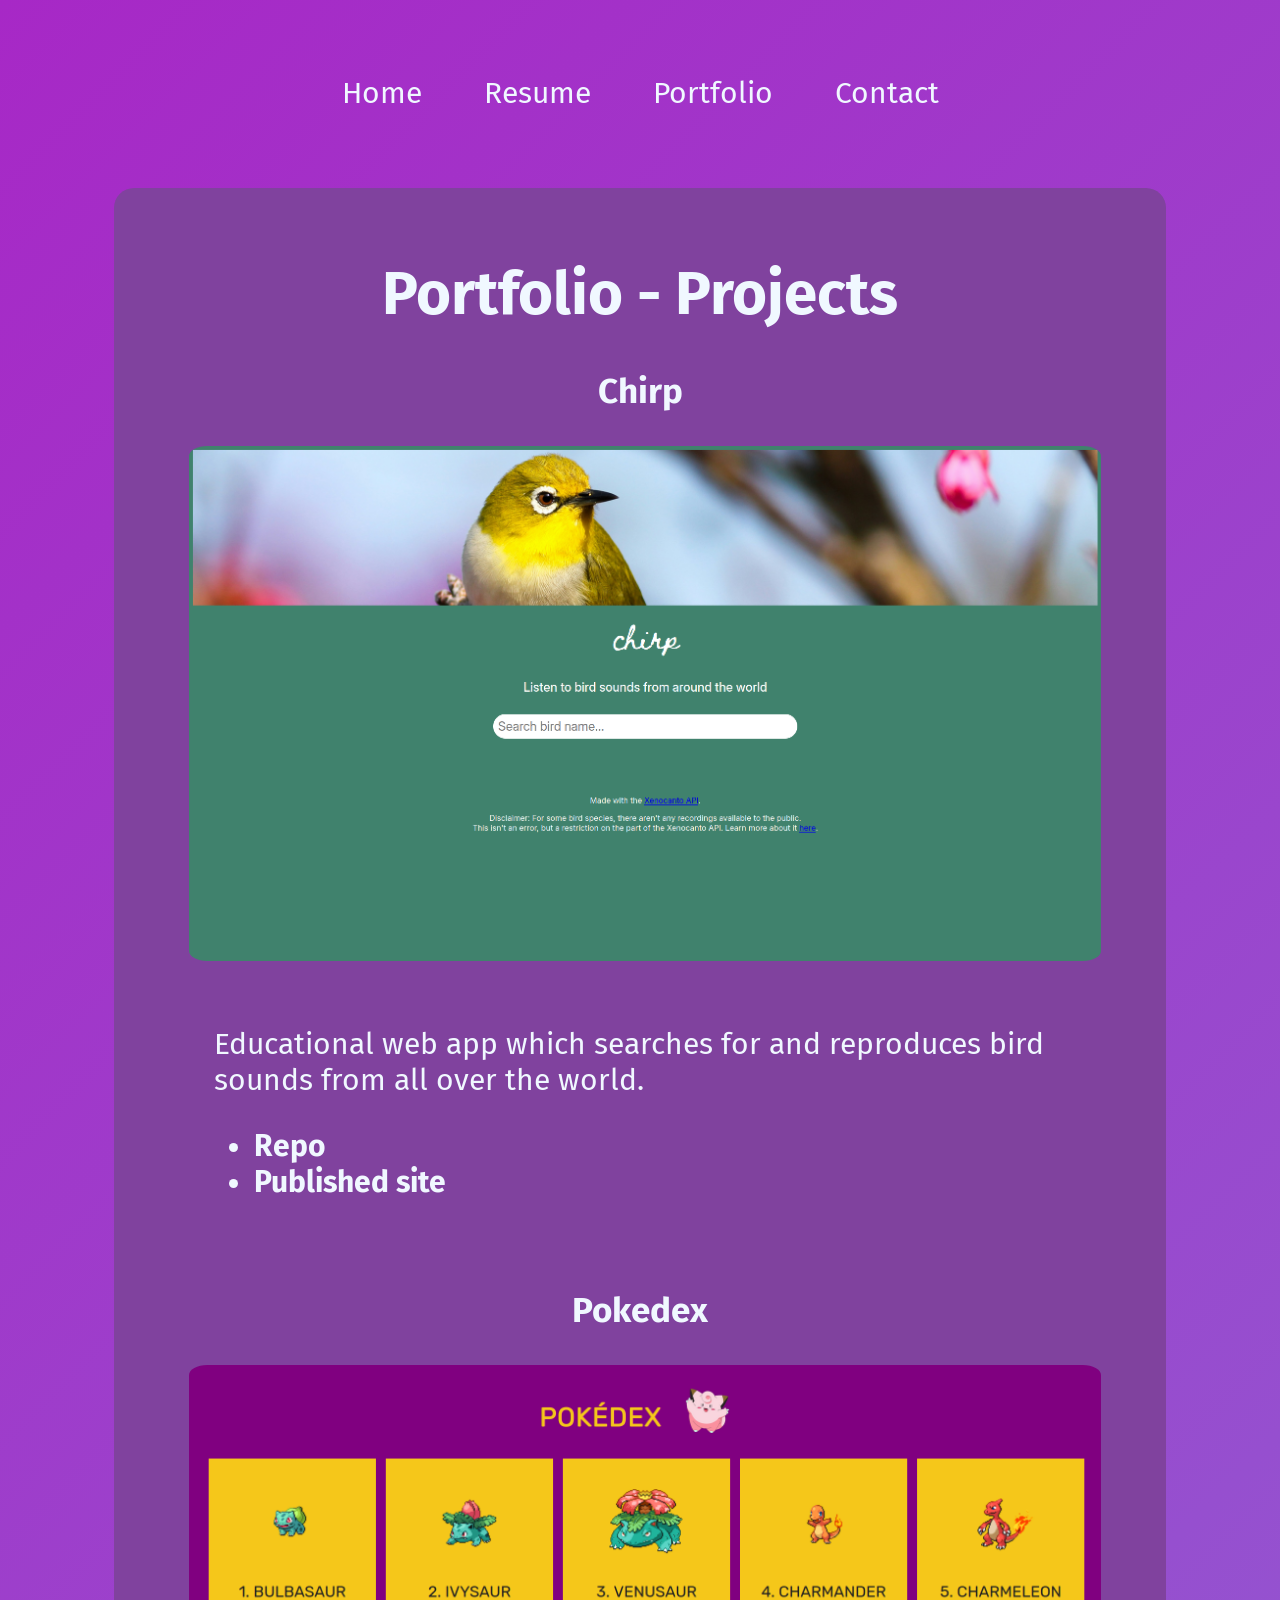
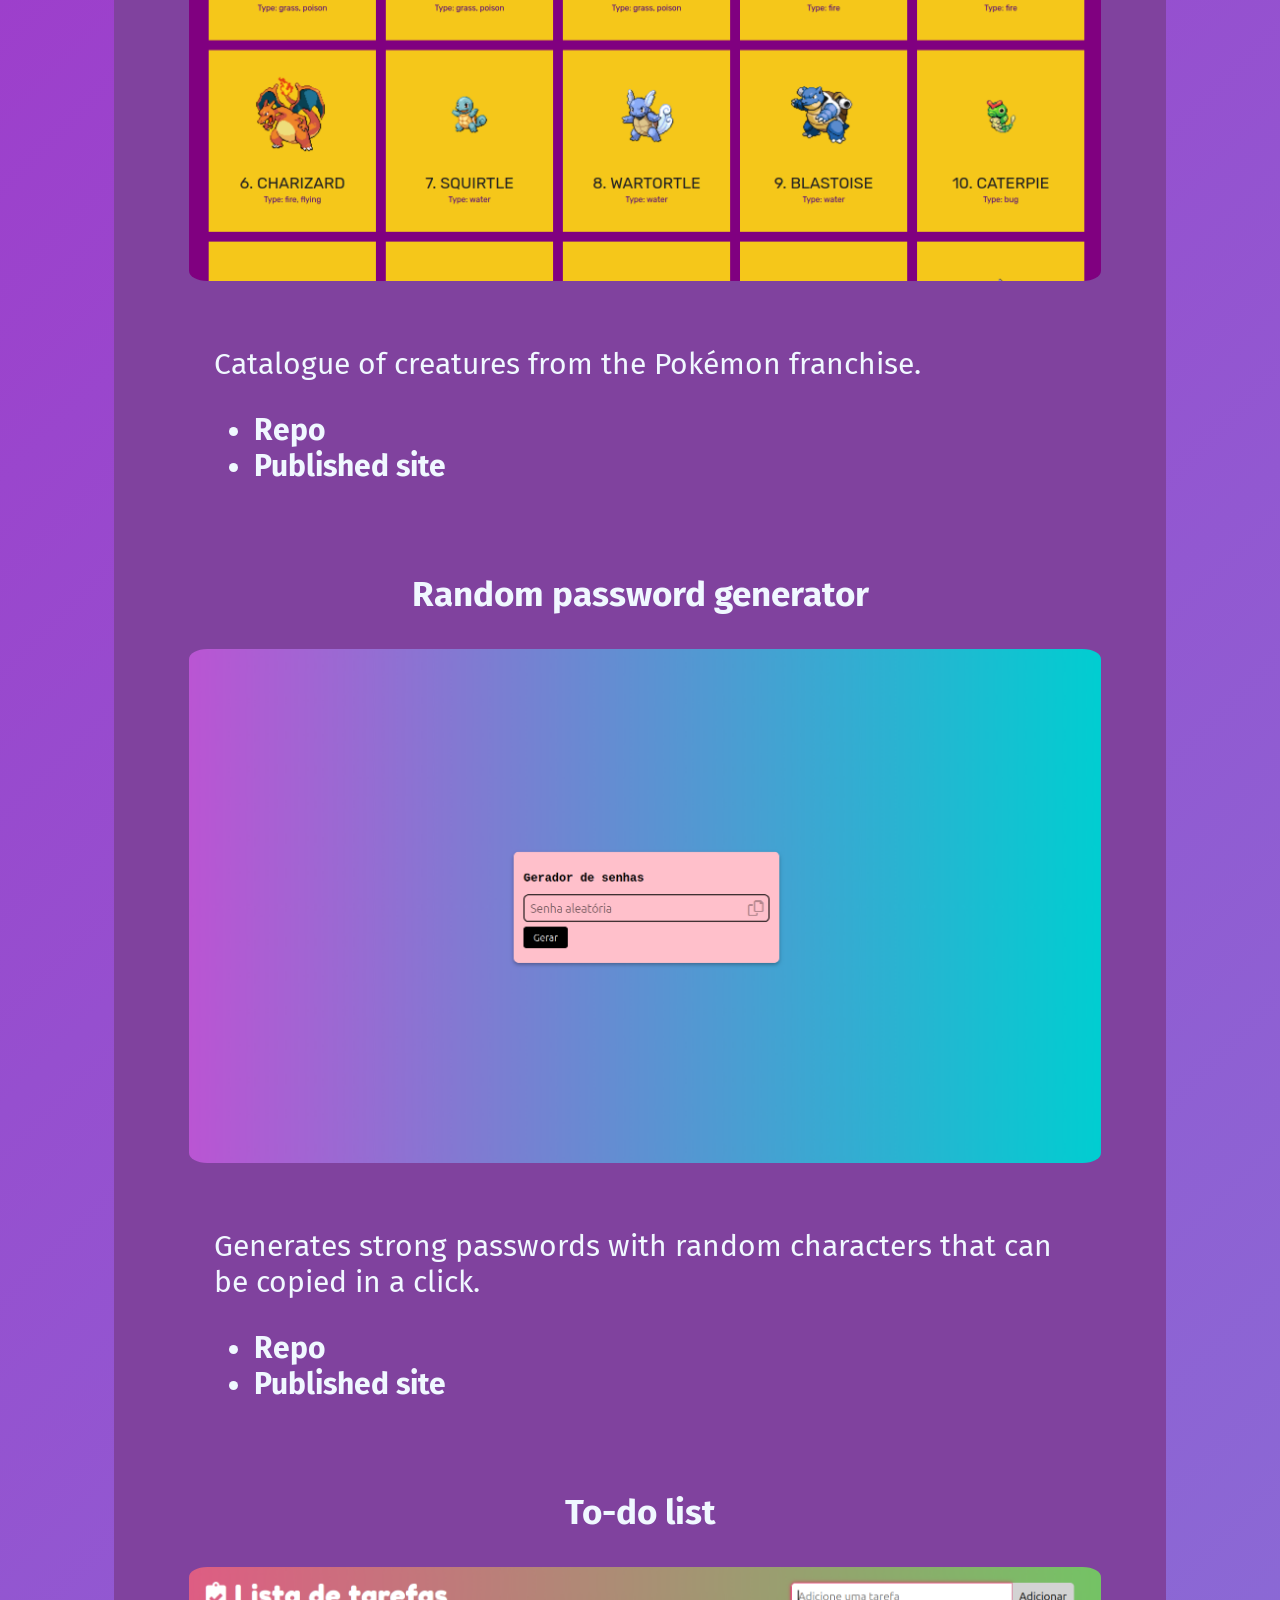
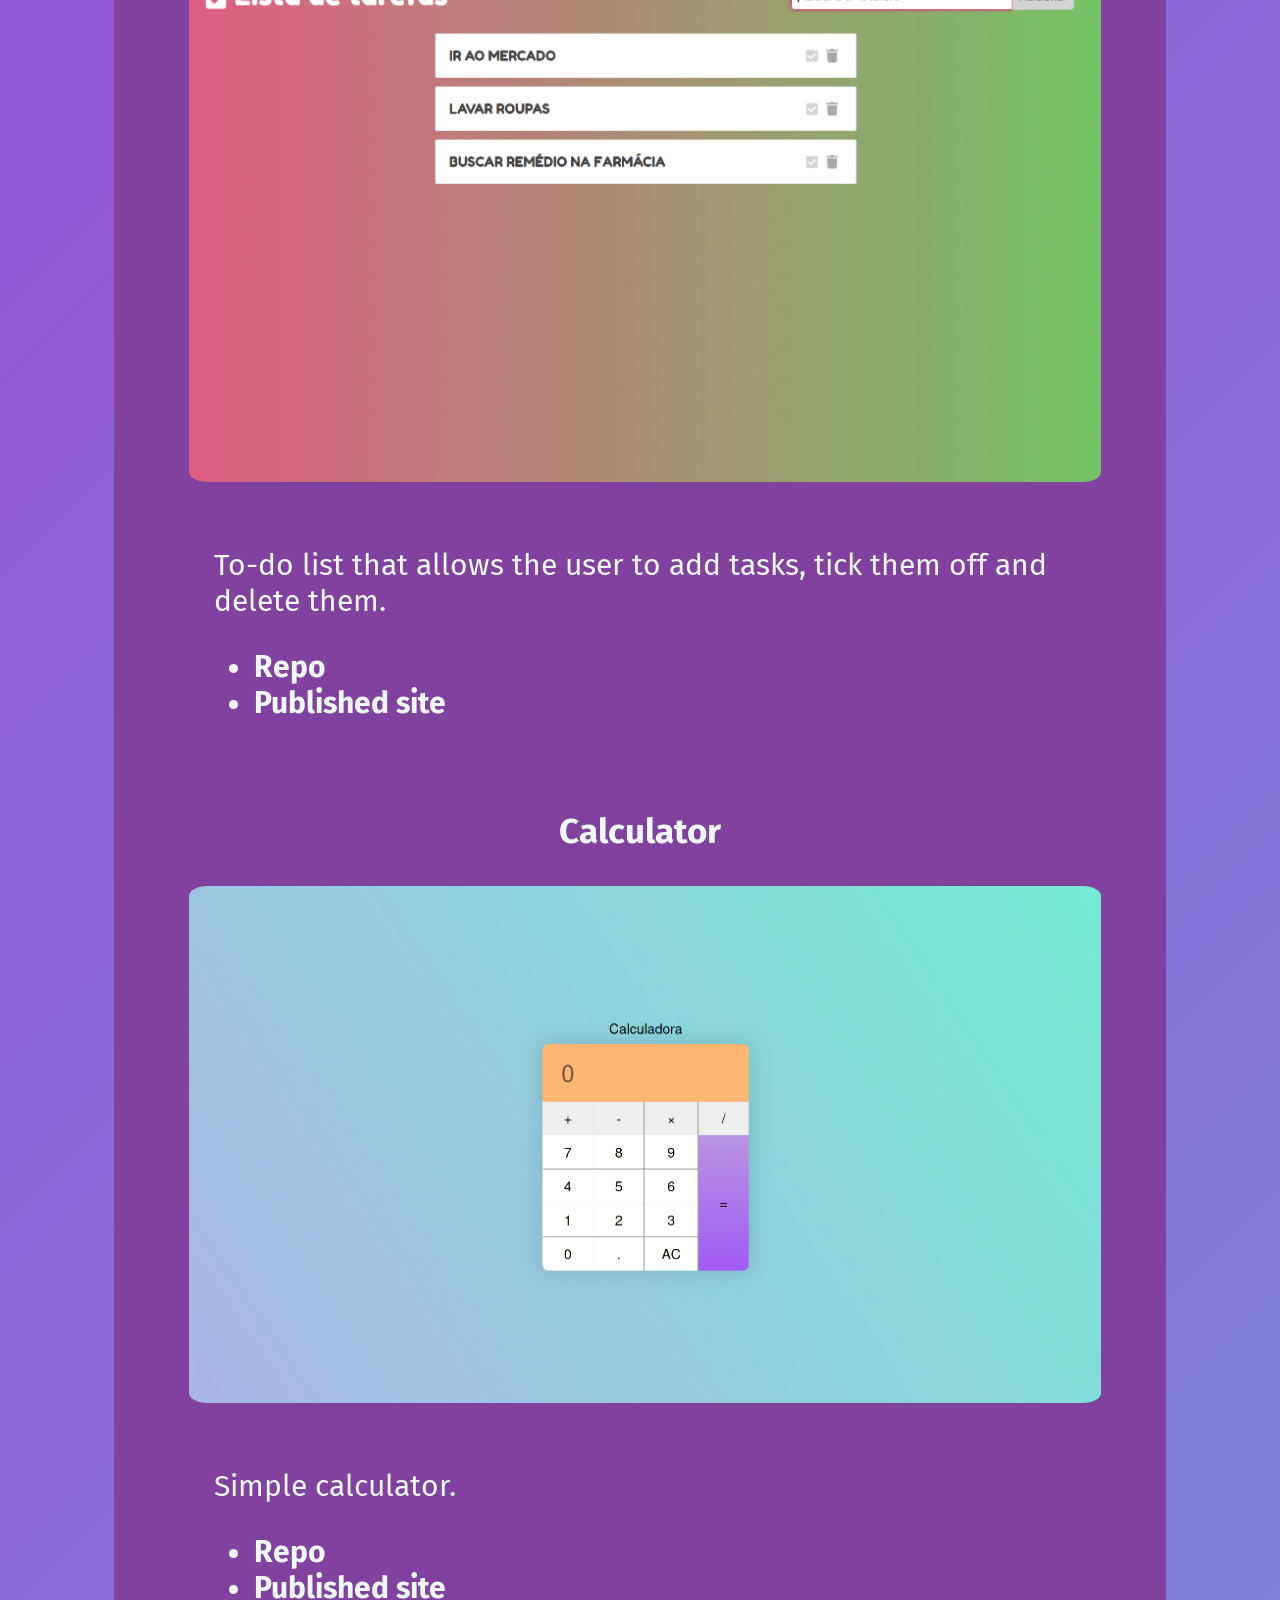
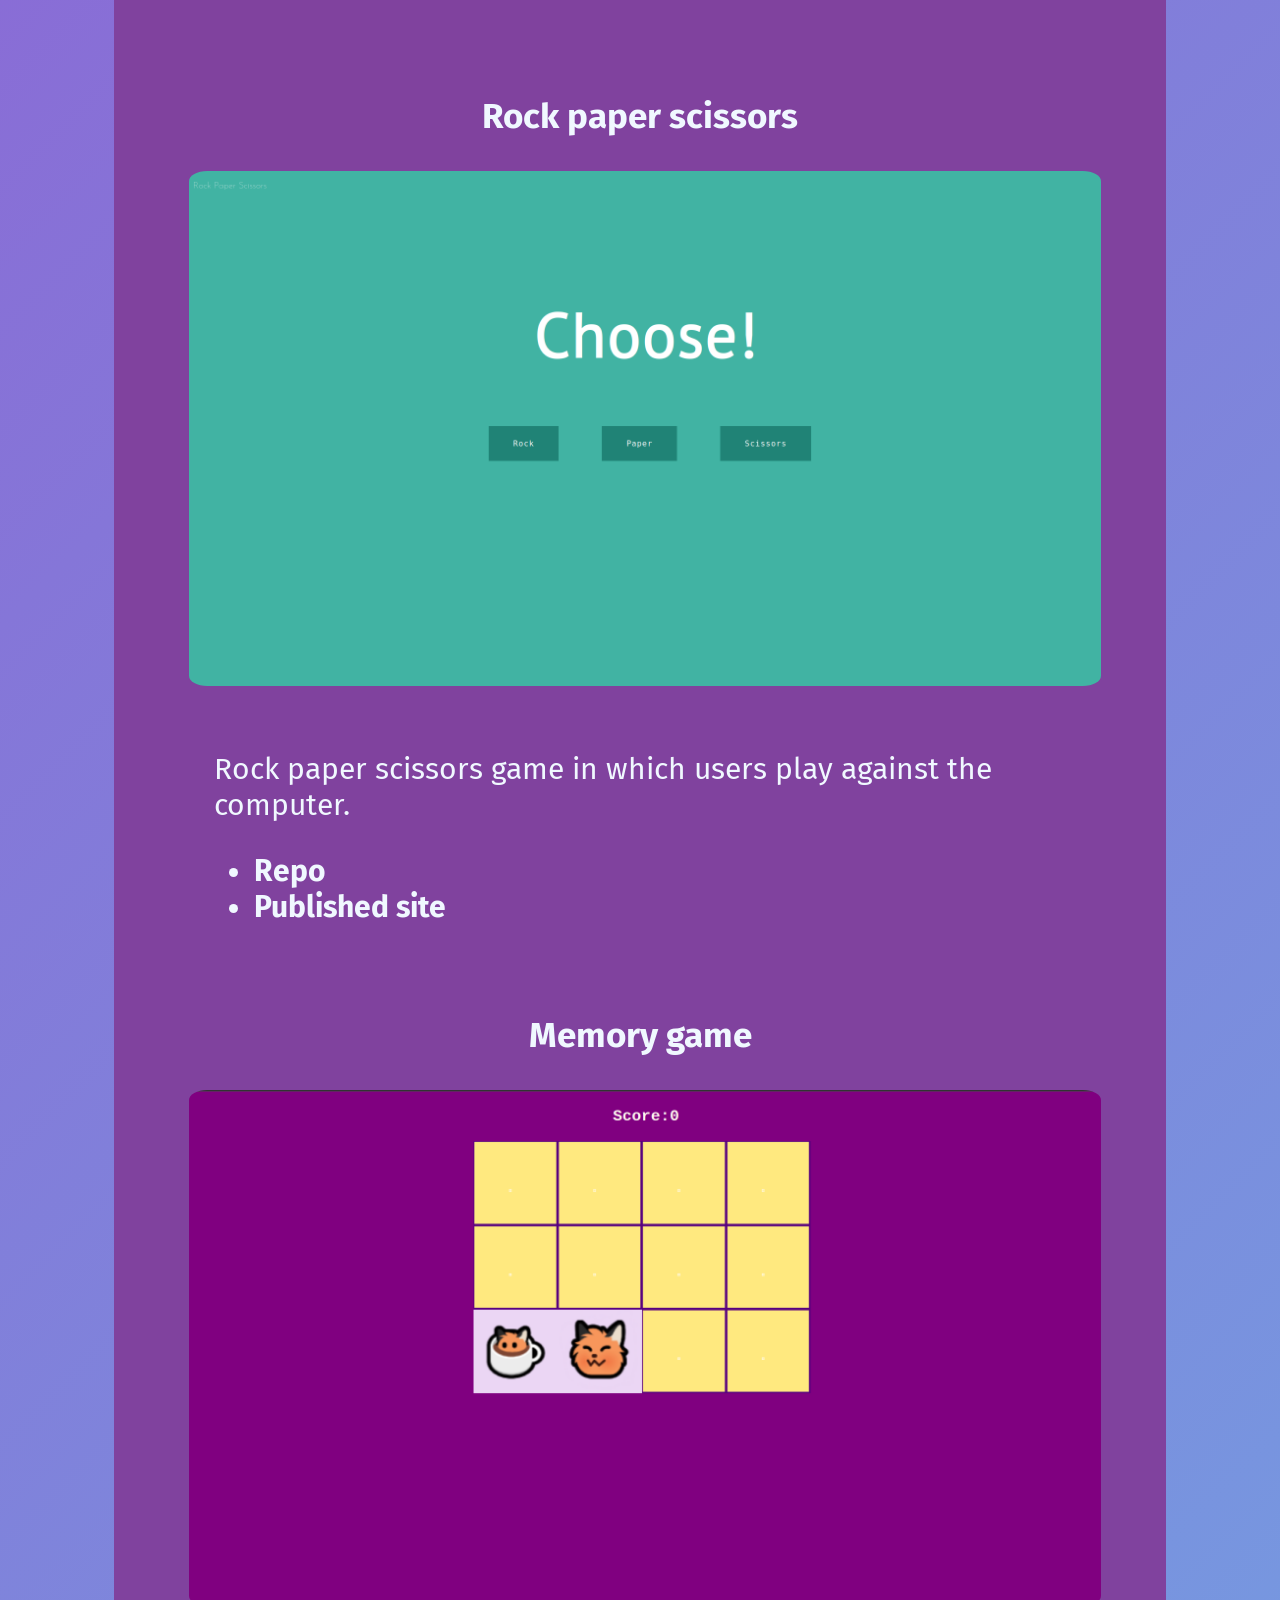
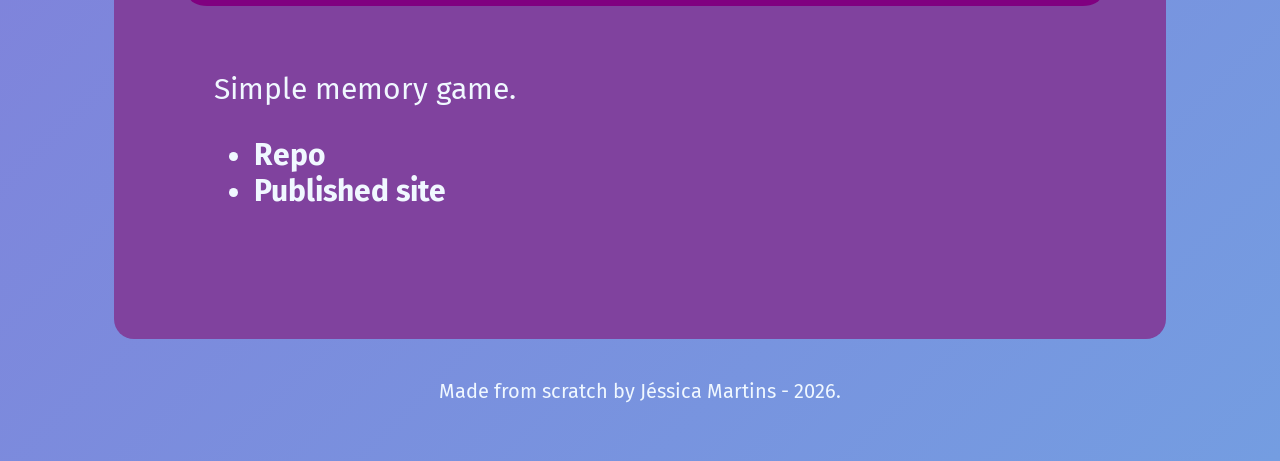
<file: en/pages/enportfolio.html>
<!DOCTYPE html>
<html>
    <head>
        <meta charset="utf-8">
        <title>Portfolio</title>
        <link rel="icon" type="image/x-icon" href="">
        <meta name="description" content="">
        <meta name="viewport" content="width=device-width, initial-scale=1">
        <link rel="stylesheet" href="enportfolio.css">
        <link rel="preconnect" href="https://fonts.googleapis.com">
        <link rel="preconnect" href="https://fonts.gstatic.com" crossorigin>
        <link href="https://fonts.googleapis.com/css2?family=Fira+Sans:ital,wght@0,100;0,200;0,300;0,400;0,500;0,600;0,700;0,800;0,900;1,100;1,200;1,300;1,400;1,500;1,600;1,700;1,800;1,900&display=swap" rel="stylesheet">
    </head>
    <body>
        </div>
        <div class="navbar">
            <ul>
                <li><a href="../enhome.html">Home</a></li>
                <li><a href="enresume.html">Resume</a></li>
                <li><a href="enportfolio.html">Portfolio</a></li>
                <li><a href="encontact.html">Contact</a></li>
            </ul>
        </div>
        <div class="main">
                <div class="img-grid">
                    <h1>Portfolio - Projects</h1>
                        <h2>Chirp</h2>
                        <img src="img/chirp.png">
                        <div class="description-box">
                            <p>Educational web app which searches for and reproduces bird sounds from all over the world.</p>
                            <ul>
                            <li><a href="https://github.com/jesscodess/chirp-V1" target="_blank">Repo</a></li>
                            <li><a href="https://jesscodess.github.io/chirp-V1/" target="_blank">Published site</a></li>
                            </ul>
                        </div>
                        <h2>Pokedex</h2>
                        <img src="img/pokedex.png">
                        <div class="description-box">
                            <p>Catalogue of creatures from the Pokémon franchise.</p>
                            <ul>
                                <li><a href="https://github.com/jesscodess/pokedex" target="_blank">Repo</a></li>
                                <li><a href="https://jesscodess.github.io/pokedex/" target="_blank">Published site</a></li>
                            </ul>
                        </div>
                        <h2>Random password generator</h2>
                        <img src="img/random-password-generator.png">
                        <div class="description-box">
                            <p>Generates strong passwords with random characters that can be copied in a click.</p>
                            <ul>
                                <li><a href="https://github.com/jesscodess/random-password-generator" target="_blank">Repo</a></li>
                                <li><a href="https://jesscodess.github.io/random-password-generator/" target="_blank">Published site</a></li>
                            </ul>
                        </div>
                        <h2>To-do list</h2>
                        <img src="img/to-do-list.png">
                        <div class="description-box">
                            <p>To-do list that allows the user to add tasks, tick them off and delete them.</p>
                            <ul>
                                <li><a href="https://github.com/jesscodess/to-do-list" target="_blank">Repo</a></li>
                                <li><a href="https://jesscodess.github.io/to-do-list/" target="_blank">Published site</a></li>
                            </ul>
                        </div>
                        <h2>Calculator</h2>
                        <img src="img/calculator.png">
                        <div class="description-box">
                            <p>Simple calculator.</p>
                            <ul>
                                <li><a href="https://github.com/jesscodess/calculator" target="_blank">Repo</a></li>
                                <li><a href="https://jesscodess.github.io/calculator/" target="_blank">Published site</a></li>
                            </ul>
                        </div>
                        <h2>Rock paper scissors</h2>
                        <img src="img/rock-paper-scissors.png">
                        <div class="description-box">
                            <p>Rock paper scissors game in which users play against the computer.</p>
                            <ul>
                                <li><a href="https://github.com/jesscodess/rock-paper-scissors" target="_blank">Repo</a></li>
                                <li><a href="https://jesscodess.github.io/rock-paper-scissors/" target="_blank">Published site</a></li>
                            </ul>
                        </div>
                        <h2>Memory game</h2>
                        <img src="img/memory-game.png">
                        <div class="description-box">
                            <p>Simple memory game.</p>
                            <ul>
                                <li><a href="https://github.com/jesscodess/memory-game" target="_blank">Repo</a></li>
                                <li><a href="https://jesscodess.github.io/memory-game/" target="_blank">Published site</a></li>
                            </ul>
                        </div>
                </div>
        </div>
        <footer>
            <p>Made from scratch by <a href="mailto:jesscodes@proton.me">Jéssica Martins</a> - 2026.</p>
        </footer>
        <script src=""></script>
    </body>
</html>
</file>
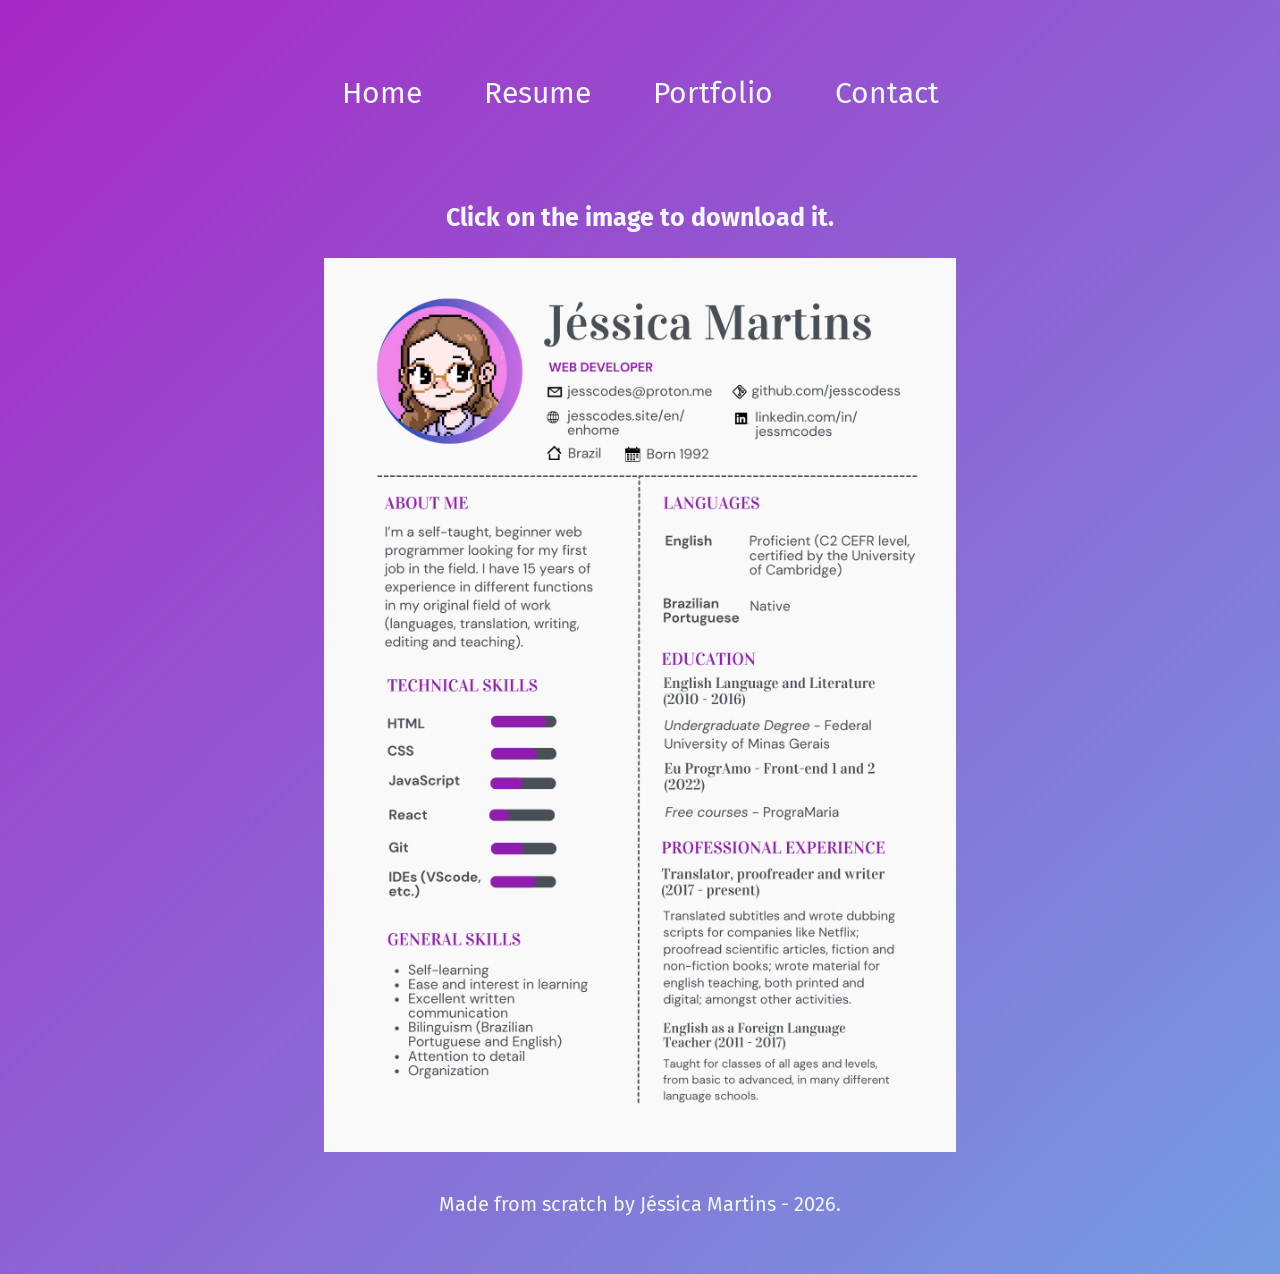
<file: en/pages/enresume.html>
<!DOCTYPE html>
<html>
    <head>
        <meta charset="utf-8">
        <title>Resume</title>
        <link rel="icon" type="image/x-icon" href="">
        <meta name="description" content="">
        <meta name="viewport" content="width=device-width, initial-scale=1">
        <link rel="stylesheet" href="enresume.css">
        <link rel="preconnect" href="https://fonts.googleapis.com">
        <link rel="preconnect" href="https://fonts.gstatic.com" crossorigin>
        <link href="https://fonts.googleapis.com/css2?family=Fira+Sans:ital,wght@0,100;0,200;0,300;0,400;0,500;0,600;0,700;0,800;0,900;1,100;1,200;1,300;1,400;1,500;1,600;1,700;1,800;1,900&display=swap" rel="stylesheet">
    </head>
    <body>
        <div class="navbar">
            <ul>
                <li><a href="../enhome.html">Home</a></li>
                <li><a href="enresume.html">Resume</a></li>
                <li><a href="enportfolio.html">Portfolio</a></li>
                <li><a href="encontact.html">Contact</a></li>
            </ul>
        </div>
        <div class="main">
            <p>Click on the image to download it.</p>
            <a href="./img/resume.png" download>
                <img src="./img/resume.png" alt="">
            </a>
        </div>
        <script src=""></script>
        <footer>
            <p>Made from scratch by <a href="mailto:jesscodes@proton.me">Jéssica Martins</a> - 2026.</p>
        </footer>
    </body>
</html>
</file>
<file: index.css>
body {
    font-family: "Fira Sans", sans-serif;
    background: #A728C6;
    background: linear-gradient(135deg, #A728C6, #749DE1);
    color:aliceblue;
}

.navbar ul {
    list-style-type: none;
    margin: 0;
    padding: 3px;
    overflow: hidden;
    width: fit-content;
    display: block;
    margin: 15px auto;
    font-size: 30px;
}

.navbar ul li {
    float: left;
    padding: 15px;
}

.navbar ul li a {
    display: block;
    color: aliceblue;
    text-align: center;
    padding: 14px 16px;
    text-decoration: none;
}

.navbar ul li a:hover{
    color: #ca96e4;
}

.navbar {
    padding: 20px;
}

.main {
    background-color: #80429E;
    border-radius: 20px;
    width: 70%;
    padding: 40px;
    display: block;
    margin: 10px auto;
    font-size: 20px;
}

.main-title {
    text-align: center;
    font-size: 45px;
}

h2 {
    font-size: 40px;
}

.top-wrapper {
    display: flex;
}

.wrapper-bio {
    text-align: justify;
    padding-right: 50px;
}

.wrapper-headshot {
    padding-right: 25px;
}

.main-text, .skills {
    text-align: justify;
    line-height: 1.5;
    font-size: 25px;
}

.headshot {
    margin: 0 20px 0 0;
    border-radius: 50%;
}

.skills {
    display: flex;
    flex-wrap: wrap;
    justify-content: center;
}

.technical-skills {
    padding: 40px;
    margin: 10px;
    text-align: center;
    color:#80429E;
    background-color: #ca96e4;
    font-weight: bold;
    font-size: 30px;
    border-radius: 15px;
}

footer {
    text-align: center;
    font-size: 20px;
    color: aliceblue;
    padding: 10px 15px 30px 15px;
}

footer a {
    text-decoration: none;
    color: aliceblue;
}

footer a:hover {
    color: #ca96e4;
}
</file>
<file: en/enhome.css>
body {
    font-family: "Fira Sans", sans-serif;
    background: #A728C6;
    background: linear-gradient(135deg, #A728C6, #749DE1);
    color:aliceblue;
}

.navbar ul {
    list-style-type: none;
    margin: 0;
    padding: 3px;
    overflow: hidden;
    width: fit-content;
    display: block;
    margin: 15px auto;
    font-size: 30px;
}

.navbar ul li {
    float: left;
    padding: 15px;
}

.navbar ul li a {
    display: block;
    color: aliceblue;
    text-align: center;
    padding: 14px 16px;
    text-decoration: none;
}

.navbar ul li a:hover{
    color: #ca96e4;
}

.navbar {
    padding: 20px;
}

.main {
    background-color: #80429E;
    border-radius: 20px;
    width: 70%;
    padding: 40px;
    display: block;
    margin: 10px auto;
}

.main-title {
    text-align: center;
    font-size: 45px;
}

h2 {
    font-size: 40px;
}

.top-wrapper {
    display: flex;
}

.wrapper-bio {
    text-align: justify;
    padding-right: 50px;
}

.wrapper-headshot {
    padding-right: 25px;
}

.main-text, .skills {
    text-align: justify;
    line-height: 1.5;
    font-size: 25px;
}

.headshot {
    margin: 25px 20px 0 0;
    border-radius: 50%;
}

.skills {
    display: flex;
    flex-wrap: wrap;
    justify-content: center;
}

.technical-skills {
    padding: 40px;
    margin: 10px;
    text-align: center;
    color:#80429E;
    background-color: #ca96e4;
    font-weight: bold;
    font-size: 30px;
    border-radius: 15px;
}

footer {
    text-align: center;
    font-size: 20px;
    color: aliceblue;
    padding: 10px 15px 30px 15px;
}

footer a {
    text-decoration: none;
    color: aliceblue;
}

footer a:hover {
    color: #ca96e4;
}

/*medium devices*/

@media only screen and (max-width: 992px) {
.navbar ul {
    font-size: 25px;
}

.main-title {
    font-size: 40px;
}

h2 {
    font-size: 35px;
}

.main-text, .skills {
    font-size: 20px;
}

.technical-skills {
    font-size: 25px;
}

footer {
    font-size: 15px;
}
}

/*small devices*/

@media only screen and (max-width: 768px) {

.top-wrapper {
    display: block;
}

.headshot {
    display: block;
    margin: auto;
    width: 50%;
}

.wrapper-bio {
    padding-right: 0;
}

.navbar ul {
    font-size: 20px;
}

.main-title {
    font-size: 25px;
}

h2 {
    font-size: 23px;
}

.main-text, .skills {
    font-size: 20px;
    text-align: left;
}

.technical-skills {
    font-size: 20px;
}

footer {
    font-size: 15px;
}
}
</file>
<file: pages/contact.css>
html {
    height: 100%;
}

body {
    font-family: "Fira Sans", sans-serif;
    background: #A728C6;
    background: linear-gradient(135deg, #A728C6, #749DE1);
    color:aliceblue;
}

ul {
    list-style-type: none;
    margin: 0;
    padding: 3px;
    overflow: hidden;
    width: fit-content;
    display: block;
    margin: 15px auto;
    font-size: 30px;
}

ul li {
    float: left;
    padding: 15px;
}

ul li a {
    display: block;
    color: aliceblue;
    text-align: center;
    padding: 14px 16px;
    text-decoration: none;
}

ul li a:hover{
    color: #ca96e4;
}

.navbar {
    padding: 20px;
}

.main {
    background-color: #80429E;
    border-radius: 20px;
    width: 70%;
    padding: 40px;
    display: block;
    margin: 10px auto;
    font-size: 20px;
}

h1 {
    text-align: center;
}

.contact {
    display: flex;
    justify-content: center;
}

.contact-link {
    padding: 40px;
    text-align: center;
}

.contact-link a {
    color: aliceblue;
    text-align: center;
    text-decoration: none;
}

.contact-link:hover{
    background-color: #ca96e4;
}

footer {
    text-align: center;
    font-size: 20px;
    color: aliceblue;
    padding: 10px 15px 30px 15px;
}

footer a {
    text-decoration: none;
    color: aliceblue;
}

footer a:hover {
    color: #ca96e4;
}
</file>
<file: pages/portfolio.css>
body {
    font-family: "Fira Sans", sans-serif;
    background: #A728C6;
    background: linear-gradient(135deg, #A728C6, #749DE1);
    color:aliceblue;
}

.navbar {
    padding: 20px;
}

.navbar ul {
    list-style-type: none;
    margin: 0;
    padding: 3px;
    overflow: hidden;
    width: fit-content;
    display: block;
    margin: 15px auto;
    font-size: 30px;
}

.navbar ul li {
    float: left;
    padding: 15px;
}

.navbar ul li a {
    display: block;
    color: aliceblue;
    text-align: center;
    padding: 14px 16px;
    text-decoration: none;
}

.navbar ul li a:hover{
    color: #ca96e4;
}



.main {
    background-color: #80429E;
    border-radius: 20px;
    width: 80%;
    padding: 20px;
    display: block;
    margin: 10px auto;
    font-size: 30px;
}

h1 {
    text-align: center;
}

h2 {
    font-size: 35px;
    text-align: center;
}

.img-grid {
    margin: 50px;
}

img {
    width: 100%;
    vertical-align: middle;
    margin: 5px;
    border-radius: 2%;
}

.description-box {
    padding: 30px;
}

.description-box ul li a{
    color: aliceblue;
    text-decoration: none;
    font-weight: bold;
}

.description-box ul li a:hover{
    color: #ca96e4;
}

footer {
    text-align: center;
    font-size: 20px;
    color: aliceblue;
    padding: 10px 15px 30px 15px;
}

footer a {
    text-decoration: none;
    color: aliceblue;
}

footer a:hover {
    color: #ca96e4;
}
</file>
<file: pages/resume.css>
body {
    font-family: "Fira Sans", sans-serif;
    background: #A728C6;
    background: linear-gradient(135deg, #A728C6, #749DE1);
    color:aliceblue;
}

ul {
    list-style-type: none;
    margin: 0;
    padding: 3px;
    overflow: hidden;
    width: fit-content;
    display: block;
    margin: 15px auto;
    font-size: 30px;
}

ul li {
    float: left;
    padding: 15px;
}

ul li a {
    display: block;
    color: aliceblue;
    text-align: center;
    padding: 14px 16px;
    text-decoration: none;
}

ul li a:hover{
    color: #ca96e4;
}

.navbar {
    padding: 20px;
}

img {
    width: 50%;
    display: block;
    margin: 10px auto;
}

.main {
    text-align: center;
    font-size: 25px;
    font-weight: bold;
}

footer {
    text-align: center;
    font-size: 20px;
    color: aliceblue;
    padding: 10px 15px 30px 15px;
}

footer a {
    text-decoration: none;
    color: aliceblue;
}

footer a:hover {
    color: #ca96e4;
}

/*medium devices*/

@media only screen and (max-width: 992px) {
.navbar ul {
    font-size: 25px;
}

footer {
    font-size: 15px;
}
}

/*small devices*/

@media only screen and (max-width: 768px) {

.navbar ul {
    font-size: 20px;
}

footer {
    font-size: 15px;
}
}
</file>
<file: en/pages/encontact.css>
html {
    height: 100%;
}

body {
    font-family: "Fira Sans", sans-serif;
    background: #A728C6;
    background: linear-gradient(135deg, #A728C6, #749DE1);
    color:aliceblue;
}

ul {
    list-style-type: none;
    margin: 0;
    padding: 3px;
    overflow: hidden;
    width: fit-content;
    display: block;
    margin: 15px auto;
    font-size: 30px;
}

ul li {
    float: left;
    padding: 15px;
}

ul li a {
    display: block;
    color: aliceblue;
    text-align: center;
    padding: 14px 16px;
    text-decoration: none;
}

ul li a:hover{
    color: #ca96e4;
}

.navbar {
    padding: 20px;
}

.main {
    background-color: #80429E;
    border-radius: 20px;
    width: 70%;
    padding: 40px;
    display: block;
    margin: 10px auto;
}

h1 {
    text-align: center;
}

.contact {
    display: flex;
    justify-content: center;
}

.contact-link {
    padding: 40px;
    text-align: center;
}

.contact-link a {
    color: aliceblue;
    text-align: center;
    text-decoration: none;
}

.contact-link:hover{
    background-color: #ca96e4;
}

footer {
    text-align: center;
    font-size: 20px;
    color: aliceblue;
    padding: 10px 15px 30px 15px;
}

footer a {
    text-decoration: none;
    color: aliceblue;
}

footer a:hover {
    color: #ca96e4;
}

/*medium devices*/

@media only screen and (max-width: 992px) {
.navbar ul {
    font-size: 25px;
}

footer {
    font-size: 15px;
}
}


/*small devices*/

@media only screen and (max-width: 768px) {

.navbar ul {
    font-size: 20px;
}

h1 {
    font-size: 25px;
}

.contact-link {
    padding: 20px;
    text-align: center;
}

footer {
    font-size: 15px;
}
}
</file>
<file: en/pages/enportfolio.css>
body {
    font-family: "Fira Sans", sans-serif;
    background: #A728C6;
    background: linear-gradient(135deg, #A728C6, #749DE1);
    color:aliceblue;
}

.navbar {
    padding: 20px;
}

.navbar ul {
    list-style-type: none;
    margin: 0;
    padding: 3px;
    overflow: hidden;
    width: fit-content;
    display: block;
    margin: 15px auto;
    font-size: 30px;
}

.navbar ul li {
    float: left;
    padding: 15px;
}

.navbar ul li a {
    display: block;
    color: aliceblue;
    text-align: center;
    padding: 14px 16px;
    text-decoration: none;
}

.navbar ul li a:hover{
    color: #ca96e4;
}

.main {
    background-color: #80429E;
    border-radius: 20px;
    width: 80%;
    padding: 20px;
    display: block;
    margin: 10px auto;
    font-size: 30px;
}

h1 {
    text-align: center;
}

h2 {
    font-size: 35px;
    text-align: center;
}

.img-grid {
    margin: 50px;
}

img {
    width: 100%;
    vertical-align: middle;
    margin: 5px;
    border-radius: 2%;
}

.description-box {
    padding: 30px;
}

.description-box ul li a{
    color: aliceblue;
    text-decoration: none;
    font-weight: bold;
}

.description-box ul li a:hover{
    color: #ca96e4;
}

footer {
    text-align: center;
    font-size: 20px;
    color: aliceblue;
    padding: 10px 15px 30px 15px;
}

footer a {
    text-decoration: none;
    color: aliceblue;
}

footer a:hover {
    color: #ca96e4;
}

/*medium devices*/

@media only screen and (max-width: 992px) {
.navbar ul {
    font-size: 25px;
}

.main {
    font-size: 25px;
}

h2 {
    font-size: 30px;
}

footer {
    font-size: 15px;
}
}

/*small devices*/

@media only screen and (max-width: 768px) {

.navbar ul {
    font-size: 20px;
}

h1 {
    font-size: 25px;
}

h2 {
    font-size: 23px;
}

.img-grid {
    margin: 25px;
}

.description-box {
    font-size: 20px;
}

footer {
    font-size: 15px;
}
}
</file>
<file: en/pages/enresume.css>
body {
    font-family: "Fira Sans", sans-serif;
    background: #A728C6;
    background: linear-gradient(135deg, #A728C6, #749DE1);
    color:aliceblue;
}

ul {
    list-style-type: none;
    margin: 0;
    padding: 3px;
    overflow: hidden;
    width: fit-content;
    display: block;
    margin: 15px auto;
    font-size: 30px;
}

ul li {
    float: left;
    padding: 15px;
}

ul li a {
    display: block;
    color: aliceblue;
    text-align: center;
    padding: 14px 16px;
    text-decoration: none;
}

ul li a:hover{
    color: #ca96e4;
}

.navbar {
    padding: 20px;
}

img {
    width: 50%;
    display: block;
    margin: 10px auto;
}

.main {
    text-align: center;
    font-size: 25px;
    font-weight: bold;
}

footer {
    text-align: center;
    font-size: 20px;
    color: aliceblue;
    padding: 10px 15px 30px 15px;
}

footer a {
    text-decoration: none;
    color: aliceblue;
}

footer a:hover {
    color: #ca96e4;
}

/*medium devices*/

@media only screen and (max-width: 992px) {
.navbar ul {
    font-size: 25px;
}

footer {
    font-size: 15px;
}
}

/*small devices*/

@media only screen and (max-width: 768px) {

.navbar ul {
    font-size: 20px;
}

footer {
    font-size: 15px;
}
}
</file>
